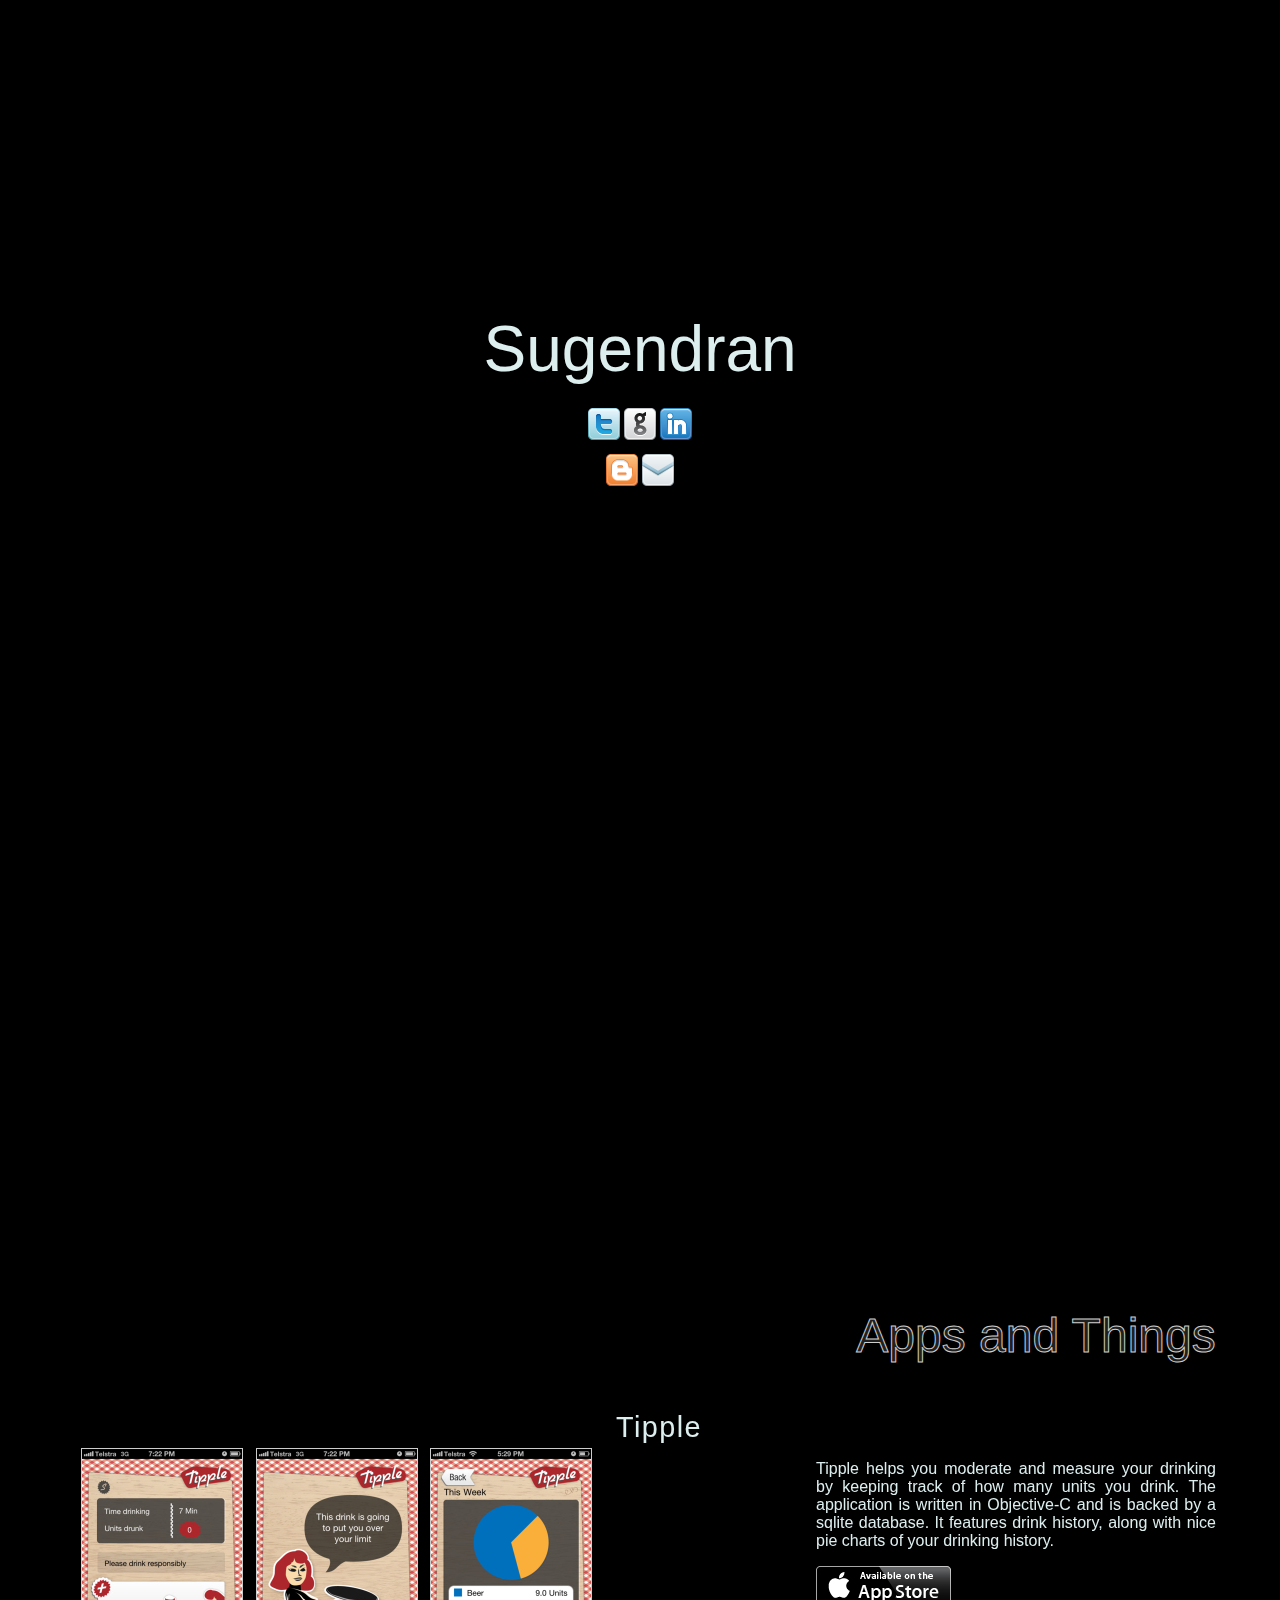
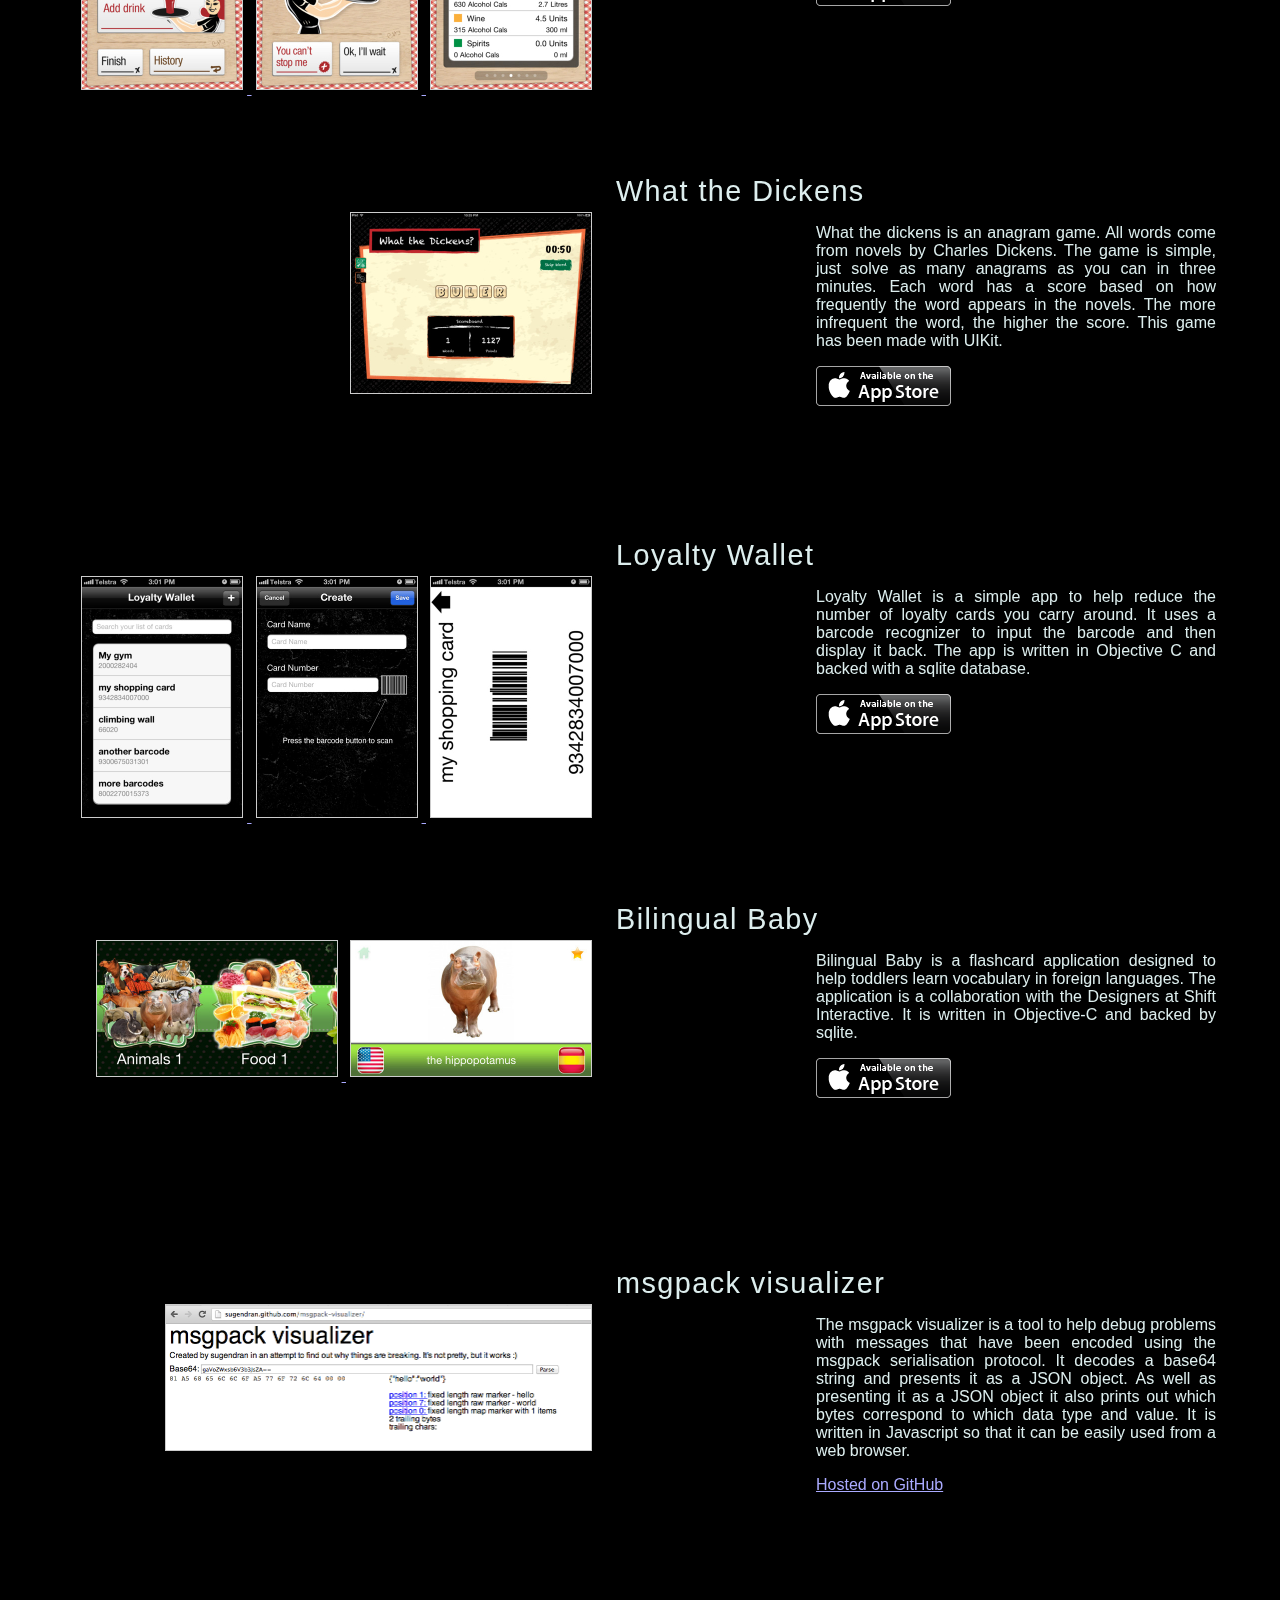
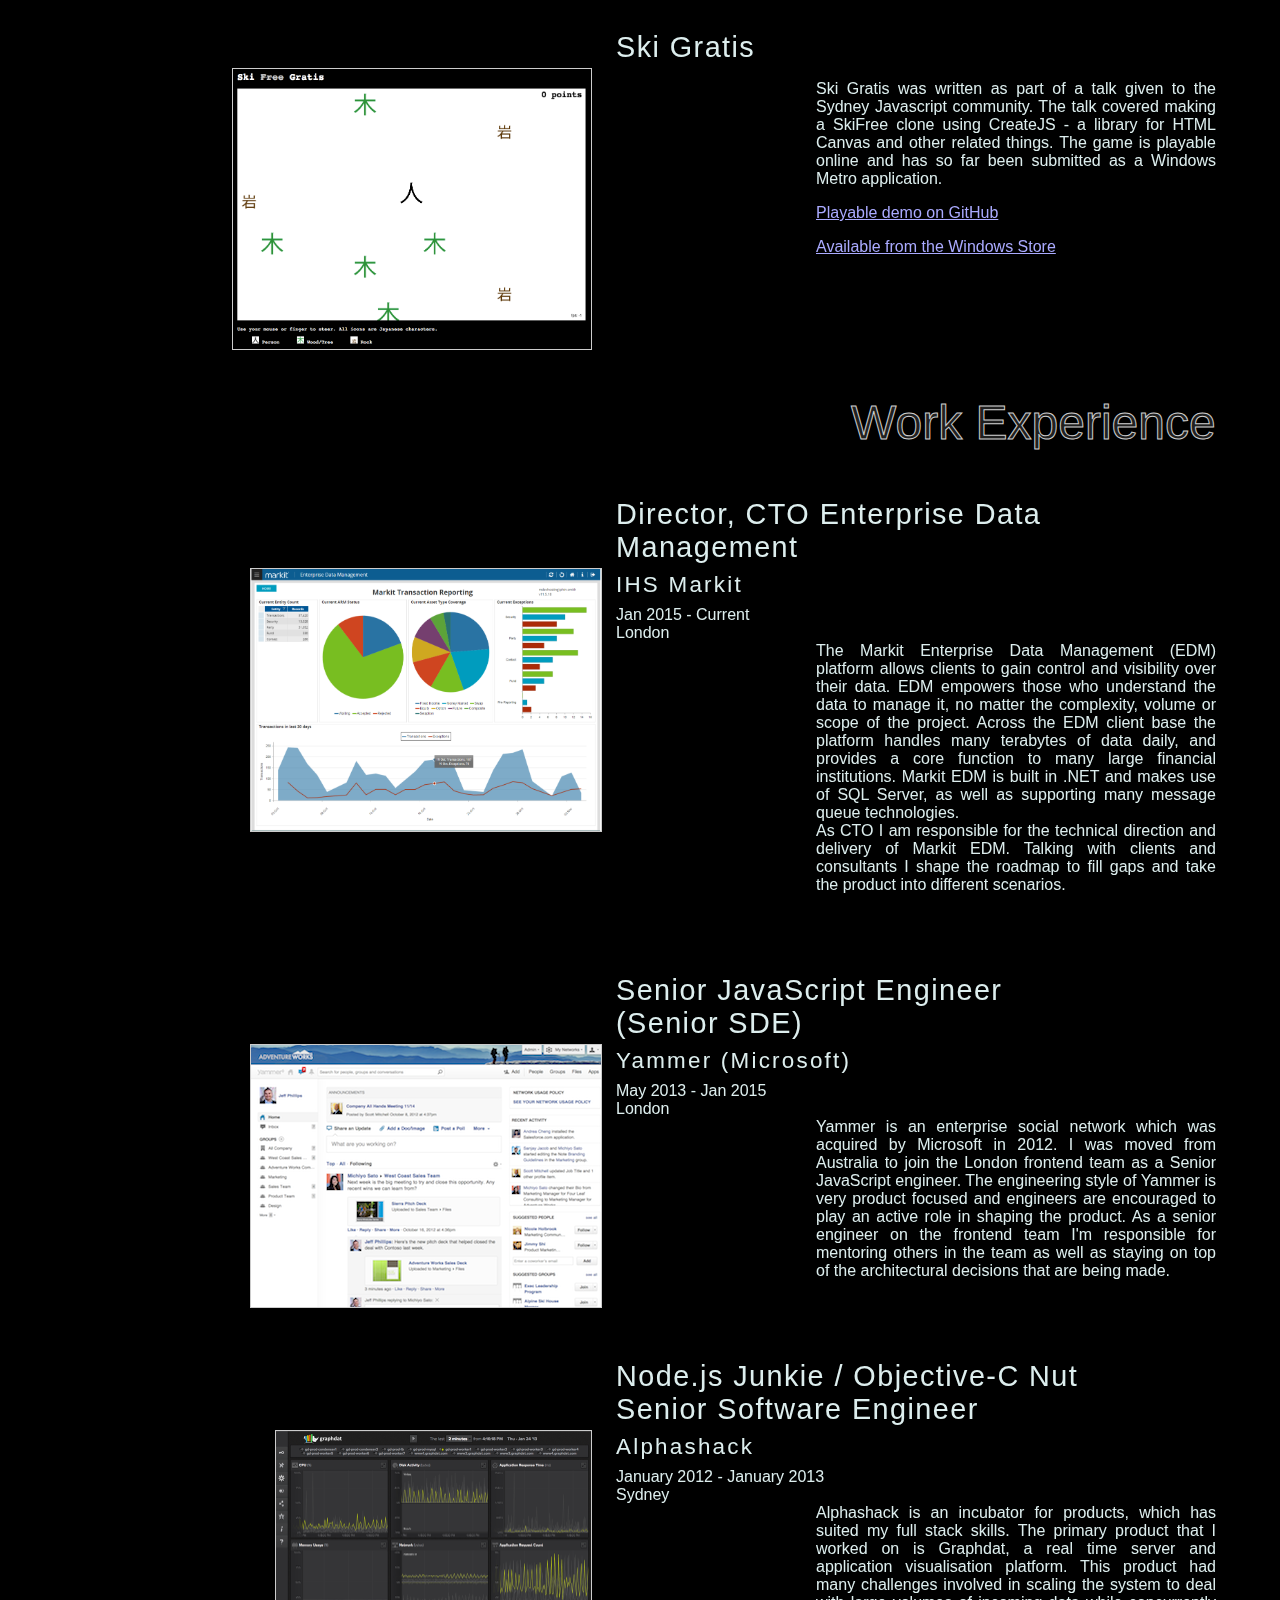
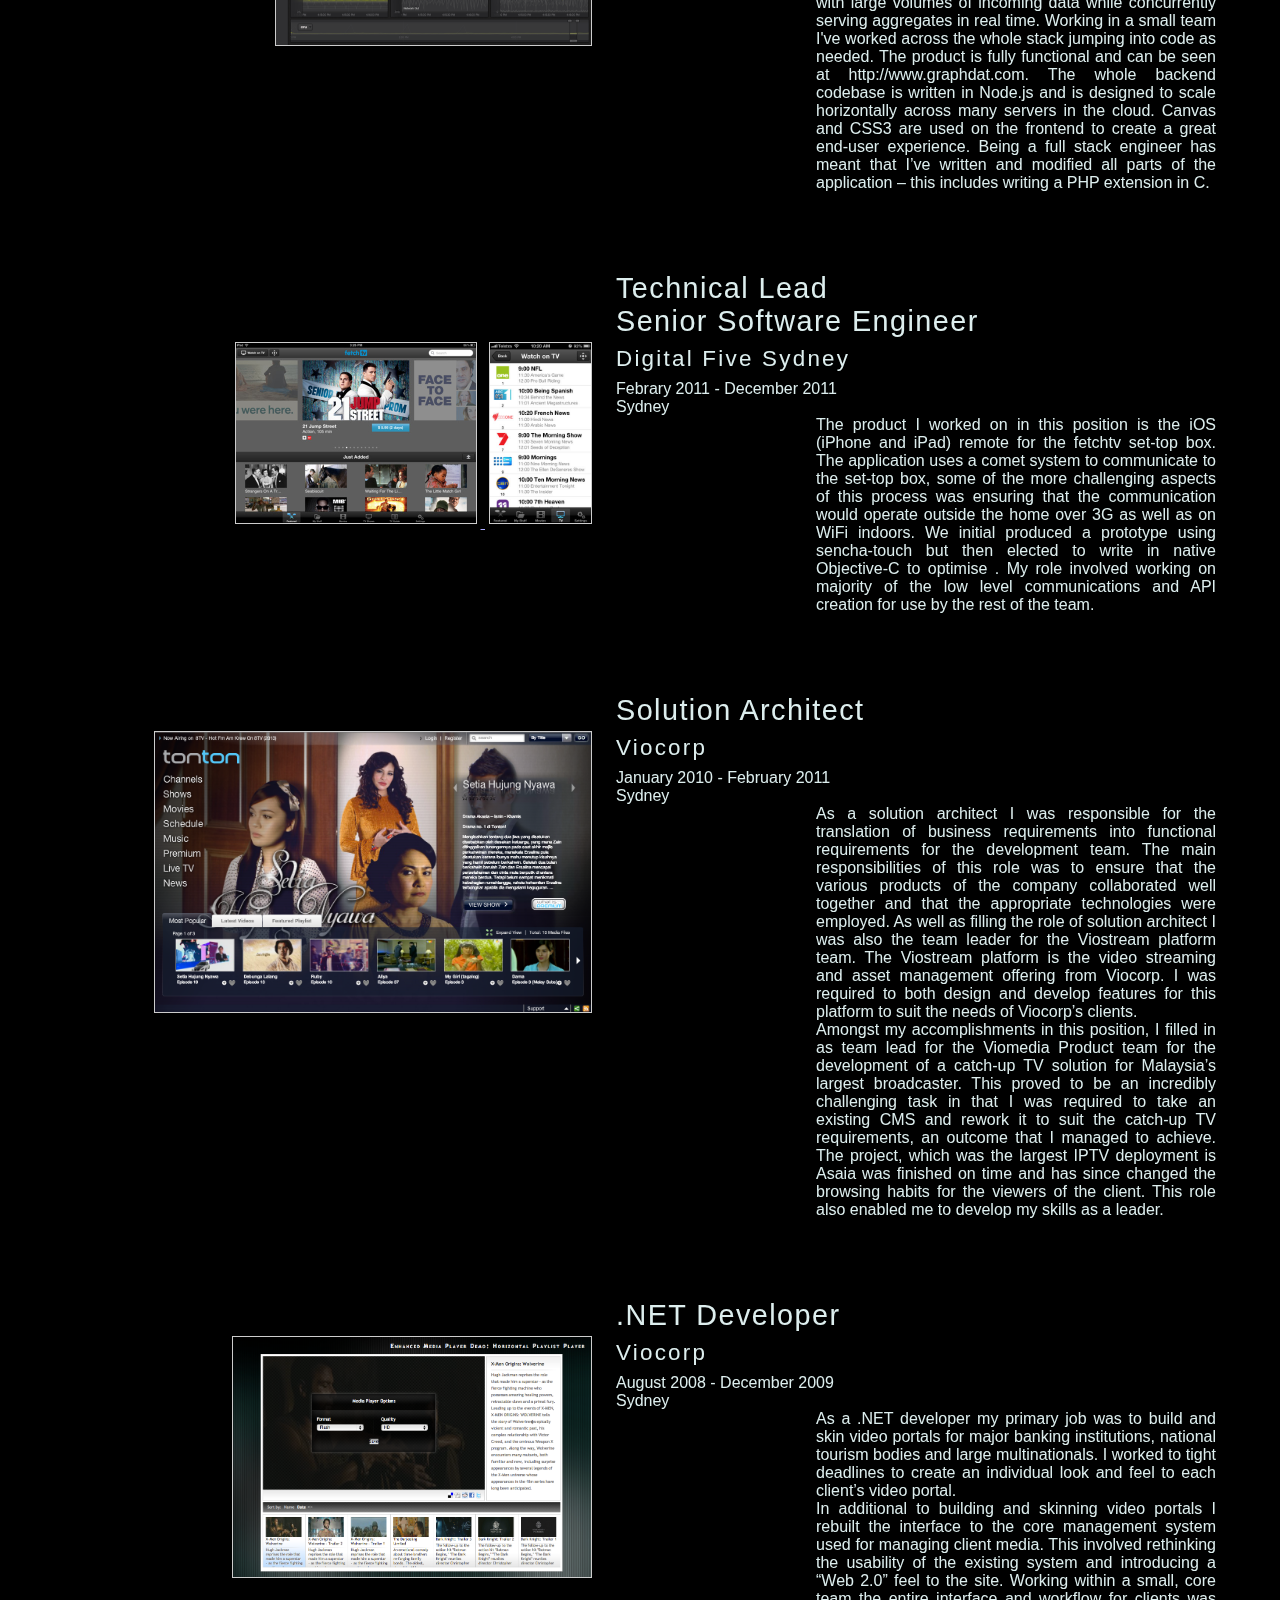
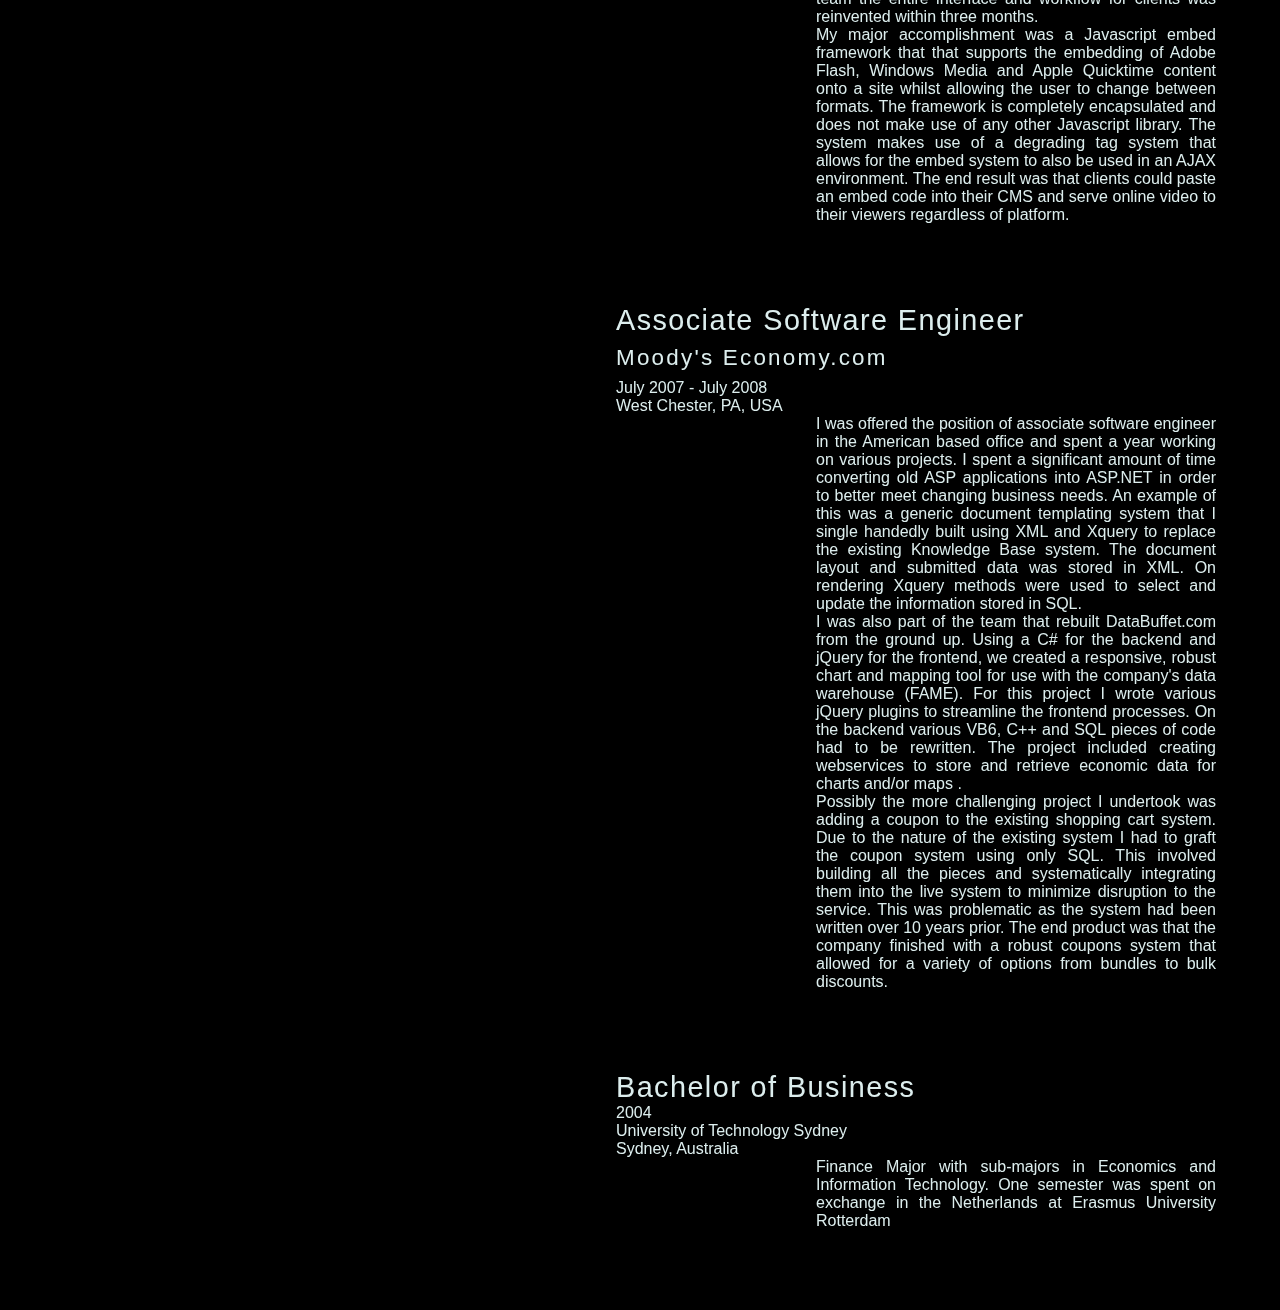
<file: index.html>
﻿<!DOCTYPE html PUBLIC "-//W3C//DTD XHTML 1.0 Transitional//EN" "http://www.w3.org/TR/xhtml1/DTD/xhtml1-transitional.dtd">

<html xmlns="http://www.w3.org/1999/xhtml">
<head>
    <title>All about Sugendran</title>
    <link rel="stylesheet" type="text/css" href="styles/screen.css" />
    <script src="//ajax.googleapis.com/ajax/libs/jquery/1.9.0/jquery.min.js"></script>
    <link rel="stylesheet" href="scripts/fancybox/jquery.fancybox.css?v=2.1.4" type="text/css" />
    <script type="text/javascript" src="scripts/fancybox/jquery.fancybox.pack.js?v=2.1.4"></script>

    <script src="scripts/main.js"></script>
</head>
<body>
    <h1 class="title" id="title">Sugendran</h1>
    <div class="panel main">
        <div class="menu">
            <a href="http://twitter.com/sugendran" title="Follow Sugendran on Twitter" class="twitter">
                <span>Follow Sugendran on Twitter</span>
            </a>
            <a href="https://github.com/sugendran/" title="Sugendran on GitHub" class="github">
                <span>Sugendran on GitHub</span>
            </a>
            <a href="http://au.linkedin.com/in/sugendran" title="Sugendran on LinkedIn" class="linkedin">
                <span>Sugendran on LinkedIn</span>
            </a>
            <a href="http://www.abandonedexpression.com" title="Read Sugendran's Blog" class="blog">
                <span>Read Sugendran's Blog</span>
            </a>
            <a href="mailto://sugendran@sugendran.net" title="Email Sugendran" class="email">
                <span>Email Sugendran</span>
            </a>
        </div>
    </div>
    <h2 class="panel-header">Apps and Things</h2>
    <div class="panel apps">
        <div class="app">
            <dl>
                <dt class="title">Title</dt>
                <dd class="title">Tipple</dd>
                <dt class="screenshots">Screenshots<dt>
                <dd class="screenshots" style="width:540px">
                    <a href="images/tipple-1.jpeg" rel="tipple" target="_blank">
                        <img src="images/tipple-1.jpeg" alt="Add drink screen"  width="160" height="240" />
                    </a>
                    <a href="images/tipple-2.jpeg" rel="tipple" target="_blank">
                        <img src="images/tipple-2.jpeg" alt="Overlimit screen"  width="160" height="240" />
                    </a>
                    <a href="images/tipple-3.jpeg" rel="tipple" target="_blank">
                        <img src="images/tipple-3.jpeg" alt="History screen"  width="160" height="240" />
                    </a>
                </dd>
                <dt class="description">Description</dt>
                <dd class="description">Tipple helps you moderate and measure your drinking by keeping track of how many units you drink. The application is written in Objective-C and is backed by a sqlite database. It features drink history, along with nice pie charts of your drinking history.</dd>
                <dt class="link">Links></dt>
                <dd class="link"><a href="https://itunes.apple.com/au/app/tipple-alcohol-tracker/id479124591?mt=8"><img src="images/available_on_app_store.png" alt="Available on the App Store" /></a></dd>
            </dl>
        </div>
        <div class="app">
            <dl>
                <dt class="title">Title</dt>
                <dd class="title">What the Dickens</dd>
                <dt class="screenshots">Screenshots<dt>
                <dd class="screenshots" style="width:250px">
                    <a href="images/what-the-dickens-1.jpeg" target="_blank">
                        <img src="images/what-the-dickens-1.jpeg" alt="Sample game screen"  width="240" height="180" />
                    </a>
                </dd>
                <dt class="description">Description</dt>
                <dd class="description">What the dickens is an anagram game. All words come from novels by Charles Dickens. The game is simple, just solve as many anagrams as you can in three minutes. Each word has a score based on how frequently the word appears in the novels. The more infrequent the word, the higher the score. This game has been made with UIKit.</dd>
                <dt class="link">Links></dt>
                <dd class="link"><a href="https://itunes.apple.com/au/app/what-the-dickens/id553175705?mt=8"><img src="images/available_on_app_store.png" alt="Available on the App Store" /></a></dd>
            </dl>
        </div>
        <div class="app">
            <dl>
                <dt class="title">Title</dt>
                <dd class="title">Loyalty Wallet</dd>
                <dt class="screenshots">Screenshots<dt>
                <dd class="screenshots" style="width:520px">
                    <a href="images/loyalty-wallet-1.jpeg" rel="loyalty" target="_blank">
                        <img src="images/loyalty-wallet-1.jpeg" alt="List of cards screen"  width="160" height="240" />
                    </a>
                    <a href="images/loyalty-wallet-2.jpeg" rel="loyalty" target="_blank">
                        <img src="images/loyalty-wallet-2.jpeg" alt="Enter new card screen"  width="160" height="240" />
                    </a>
                    <a href="images/loyalty-wallet-3.jpeg" rel="loyalty" target="_blank">
                        <img src="images/loyalty-wallet-3.jpeg" alt="Display barcode screen"  width="160" height="240" />
                    </a>
                </dd>
                <dt class="description">Description</dt>
                <dd class="description">Loyalty Wallet is a simple app to help reduce the number of loyalty cards you carry around. It uses a barcode recognizer to input the barcode and then display it back. The app is written in Objective C and backed with a sqlite database.</dd>
                <dt class="link">Links></dt>
                <dd class="link"><a href="https://itunes.apple.com/ua/app/loyalty-wallet/id477635156?mt=8"><img src="images/available_on_app_store.png" alt="Available on the App Store" /></a></dd>
            </dl>
        </div>
        <div class="app">
            <dl>
                <dt class="title">Title</dt>
                <dd class="title">Bilingual Baby</dd>
                <dt class="screenshots">Screenshots<dt>
                <dd class="screenshots" style="width:550px">
                    <a href="images/bb-2.jpeg" rel="bb" target="_blank">
                        <img src="images/bb-2.jpeg" alt="Sample game screen"  width="240" height="135" />
                    </a>
                    <a href="images/bb-1.jpeg" rel="bb" target="_blank">
                        <img src="images/bb-1.jpeg" alt="Sample game screen"  width="240" height="135" />
                    </a>
                </dd>
                <dt class="description">Description</dt>
                <dd class="description">Bilingual Baby is a flashcard application designed to help toddlers learn vocabulary in foreign languages. The application is a collaboration with the Designers at Shift Interactive. It is written in Objective-C and backed by sqlite.</dd>
                <dt class="link">Links></dt>
                <dd class="link"><a href="https://itunes.apple.com/us/app/bilingual-baby-flash-cards/id507280005?mt=8"><img src="images/available_on_app_store.png" alt="Available on the App Store" /></a></dd>
            </dl>
        </div>
        <div class="app">
            <dl>
                <dt class="title">Title</dt>
                <dd class="title">msgpack visualizer</dd>
                <dt class="screenshots">Screenshots<dt>
                <dd class="screenshots" style="width:550px">
                    <a href="images/msgpackvis.png" rel="msgpack" target="_blank">
                        <img src="images/msgpackvis.png" alt="MSGPack Visualizer"  width="425" height="145" />
                    </a>
                </dd>
                <dt class="description">Description</dt>
                <dd class="description">The msgpack visualizer is a tool to help debug problems with messages that have been encoded using the msgpack serialisation protocol. It decodes a base64 string and presents it as a JSON object. As well as presenting it as a JSON object it also prints out which bytes correspond to which data type and value. It is written in Javascript so that it can be easily used from a web browser.</dd>
                <dt class="link">Links></dt>
                <dd class="link"><a href="http://sugendran.github.com/msgpack-visualizer/">Hosted on GitHub</a></dd>
            </dl>
        </div>
        <div class="app">
            <dl>
                <dt class="title">Title</dt>
                <dd class="title">Ski Gratis</dd>
                <dt class="screenshots">Screenshots<dt>
                <dd class="screenshots" style="width:550px">
                    <a href="images/skigratis.png" rel="skigratis" target="_blank">
                        <img src="images/skigratis.png" alt="Game Screen"  width="358" height="280" />
                    </a>
                </dd>
                <dt class="description">Description</dt>
                <dd class="description">Ski Gratis was written as part of a talk given to the Sydney Javascript community. The talk covered making a SkiFree clone using CreateJS - a library for HTML Canvas and other related things. The game is playable online and has so far been submitted as a Windows Metro application.</dd>
                <dt class="link">Links></dt>
                <dd class="link"><a href="http://sugendran.github.com/ski-gratis/">Playable demo on GitHub</a></dd>
                <dd class="link"><a href="http://apps.microsoft.com/windows/en-us/app/ski-gratis/7e2295ff-480b-4b37-a6b4-200f5a26fd9e">Available from the Windows Store</a></dd>
            </dl>
        </div>
    </div>
    <h2 class="panel-header">Work Experience</h2>
    <div class="panel jobs">
        <div class="job">
            <dl>
                <dt class="title">
                    Title
                </dt>
                <dd class="title">
                    Director, CTO Enterprise Data Management
                </dd>
                <dt class="screenshots">Screenshots<dt>
                <dd class="screenshots" style="width:350px">
                    <a href="images/markit.png" target="_blank">
                        <img src="images/markit.png" alt="Markit screenshot"  width="350" height="262" />
                    </a>
                </dd>
                <dt class="company">
                    Company
                </dt>
                <dd class="companyx">
                    IHS Markit
                </dd>
                <dt class="date">
                    Date
                </dt>
                <dd class="date">
                    Jan 2015 - Current
                </dd>
                <dt class="location">
                    Location
                </dt>
                <dd class="location">
                    London
                </dd>
                <dt class="description">
                    Description
                </dt>
                <dd class="description">
                    <p>
                    The Markit Enterprise Data Management (EDM) platform allows clients to gain control and visibility over their data. EDM empowers those who understand the data to manage it, no matter the complexity, volume or scope of the project. Across the EDM client base the platform handles many terabytes of data daily, and provides a core function to many large financial institutions. Markit EDM is built in .NET and makes use of SQL Server, as well as supporting many message queue technologies.
                    </p>
                    <p>
					As CTO I am responsible for the technical direction and delivery of Markit EDM. Talking with clients and consultants I shape the roadmap to fill gaps and take the product into different scenarios.
                    </p>
                </dd>
                <dt class="keywords">
                    Keywords
                </dt>
                <dd class="keywords">
                    <span class="keywords">
                        Chief Technology Officer
                    </span>
                    <span class="keywords">
                        CTO
                    </span>
                    <span class="keywords">
                        Enterprise Data Management
                    </span>
                    <span class="keywords">
                        Technical Management
                    </span>
                    <span class="keywords">
                        Enterprise Software
                    </span>
                    <span class="keywords">
                        TypeScript
                    </span>
                    <span class="keywords">
                        JavaScript
                    </span>
                    <span class="keywords">
                        CSS
                    </span>
                    <span class="keywords">
                        HTML
                    </span>
                    <span class="keywords">
                        .NET
                    </span>
                </dd>
            </dl>
        </div>

        <div class="job">
            <dl>
                <dt class="title">
                    Title
                </dt>
                <dd class="title">
                    Senior JavaScript Engineer
                </dd>
                <dd class="title">
                    (Senior SDE)
                </dd>
                <dt class="screenshots">Screenshots<dt>
                <dd class="screenshots" style="width:350px">
                    <a href="images/yammer.png" target="_blank">
                        <img src="images/yammer.png" alt="Yammer screenshot"  width="350" height="262" />
                    </a>
                </dd>
                <dt class="company">
                    Company
                </dt>
                <dd class="companyx">
                    Yammer (Microsoft)
                </dd>
                <dt class="date">
                    Date
                </dt>
                <dd class="date">
                    May 2013 - Jan 2015
                </dd>
                <dt class="location">
                    Location
                </dt>
                <dd class="location">
                    London
                </dd>
                <dt class="description">
                    Description
                </dt>
                <dd class="description">
                    <p>
                      Yammer is an enterprise social network which was acquired by Microsoft in 2012. I was moved from Australia to join the London frontend team as a Senior JavaScript engineer. The engineering style of Yammer is very product focused and engineers are encouraged to play an active role in shaping the product. As a senior engineer on the frontend team I'm responsible for mentoring others in the team as well as staying on top of the architectural decisions that are being made.
                    </p>
                </dd>
                <dt class="keywords">
                    Keywords
                </dt>
                <dd class="keywords">
                    <span class="keywords">
                        JavaScript
                    </span>
                    <span class="keywords">
                        CSS
                    </span>
                    <span class="keywords">
                        HTML
                    </span>
                    <span class="keywords">
                        nodejs
                    </span>
                </dd>
            </dl>
        </div>

        <div class="job">
            <dl>
                <dt class="title">
                    Title
                </dt>
                <dd class="title">
                    Node.js Junkie / Objective-C Nut
                </dd>
                <dd class="title">
                    Senior Software Engineer
                </dd>
                <dt class="screenshots">Screenshots<dt>
                <dd class="screenshots" style="width:350px">
                    <a href="images/graphdat.png" target="_blank">
                        <img src="images/graphdat.png" alt="Graphdat screenshot"  width="315" height="214" />
                    </a>
                </dd>
                <dt class="company">
                    Company
                </dt>
                <dd class="companyx">
                    Alphashack
                </dd>
                <dt class="date">
                    Date
                </dt>
                <dd class="date">
                    January 2012 - January 2013
                </dd>
                <dt class="location">
                    Location
                </dt>
                <dd class="location">
                    Sydney
                </dd>
                <dt class="description">
                    Description
                </dt>
                <dd class="description">
                    <p>
                        Alphashack is an incubator for products, which has suited my full stack skills. The primary product that I worked on is Graphdat, a real time server and application visualisation platform. This product had many challenges involved in scaling the system to deal with large volumes of incoming data while concurrently serving aggregates in real time. Working in a small team I've worked across the whole stack jumping into code as needed. The product is fully functional and can be seen at http://www.graphdat.com. The whole backend codebase is written in Node.js and is designed to scale horizontally across many servers in the cloud. Canvas and CSS3 are used on the frontend to create a great end-user experience. Being a full stack engineer has meant that I’ve written and modified all parts of the application – this includes writing a PHP extension in C.
                    </p>
                </dd>
                <dt class="keywords">
                    Keywords
                </dt>
                <dd class="keywords">
                    <span class="keywords">
                        nodejs
                    </span>
                    <span class="keywords">
                        Objective-C
                    </span>
                    <span class="keywords">
                        iOS
                    </span>
                    <span class="keywords">
                        Javascript
                    </span>
                    <span class="keywords">
                        PHP
                    </span>
                </dd>
            </dl>
        </div>
        <div class="job">
            <dl>
                <dt class="title">
                    Title
                </dt>
                <dd class="title">
                    Technical Lead
                </dd>
                <dd class="title">
                    Senior Software Engineer
                </dd>
                <dt class="screenshots">Screenshots<dt>
                <dd class="screenshots" style="width:400px">
                    <a href="images/fetchtv-1.jpeg" target="_blank">
                        <img src="images/fetchtv-1.jpeg" alt="Fetchtv screenshot"  width="240" height="180" />
                    </a>
                    <a href="images/fetchtv-2.jpeg" target="_blank">
                        <img src="images/fetchtv-2.jpeg" alt="Fetchtv screenshot"  width="101" height="180" />
                    </a>
                </dd>
                <dt class="company">
                    Company
                </dt>
                <dd class="companyx">
                    Digital Five Sydney
                </dd>
                <dt class="date">
                    Date
                </dt>
                <dd class="date">
                    Febrary 2011 - December 2011
                </dd>
                <dt class="location">
                    Location
                </dt>
                <dd class="location">
                    Sydney
                </dd>
                <dt class="description">
                    Description
                </dt>
                <dd class="description">
                    <p>
                        The product I worked on in this position is the iOS (iPhone and iPad) remote for the fetchtv set-top box. The application uses a comet system to communicate to the set-top box, some of the more challenging aspects of this process was ensuring that the communication would operate outside the home over 3G as well as on WiFi indoors. We initial produced a prototype using sencha-touch but then elected to write in native Objective-C to optimise . My role involved working on majority of the low level communications and API creation for use by the rest of the team.
                    </p>
                </dd>
                <dt class="keywords">
                    Keywords
                </dt>
                <dd class="keywords">
                    <span class="keywords">
                        C#
                    </span>
                    <span class="keywords">
                        Objective-C
                    </span>
                    <span class="keywords">
                        iOS
                    </span>
                    <span class="keywords">
                        sencha-touch
                    </span>
                    <span class="keywords">
                        Javascript
                    </span>
                </dd>
            </dl>
        </div>
        <div class="job">
            <dl>
                <dt class="title">
                    Title
                </dt>
                <dd class="title">
                    Solution Architect
                </dd>
                <dt class="screenshots">Screenshots<dt>
                <dd class="screenshots" style="width:450px">
                    <a href="images/tonton.png" target="_blank">
                        <img src="images/tonton.png" alt="Tonton screenshot"  width="436" height="280" />
                    </a>
                </dd>
                <dt class="company">
                    Company
                </dt>
                <dd class="companyx">
                    Viocorp
                </dd>
                <dt class="date">
                    Date
                </dt>
                <dd class="date">
                    January 2010 - February 2011
                </dd>
                <dt class="location">
                    Location
                </dt>
                <dd class="location">
                    Sydney
                </dd>
                <dt class="description">
                    Description
                </dt>
                <dd class="description">
                    <p>
                        As a solution architect I was responsible for the translation of business requirements into functional requirements for the development team. The main responsibilities of this role was to ensure that the various products of the company collaborated well together and that the appropriate technologies were employed. As well as filling the role of solution architect I was also the team leader for the Viostream platform team. The Viostream platform is the video streaming and asset management offering from Viocorp. I was required to both design and develop features for this platform to suit the needs of Viocorp’s clients.
                    </p>
                    <p>
                        Amongst my accomplishments in this position, I filled in as team lead for the Viomedia Product team for the development of a catch-up TV solution for Malaysia’s largest broadcaster. This proved to be an incredibly challenging task in that I was required to take an existing CMS and rework it to suit the catch-up TV requirements, an outcome that I managed to achieve. The project, which was the largest IPTV deployment is Asaia was finished on time and has since changed the browsing habits for the viewers of the client. This role also enabled me to develop my skills as a leader.
                    </p>
                </dd>
                <dt class="keywords">
                    Keywords
                </dt>
                <dd class="keywords">
                    <span class="keywords">
                        C#
                    </span>
                    <span class="keywords">
                        Javascript
                    </span>
                    <span class="keywords">
                        Akamai
                    </span>
                    <span class="keywords">
                        CSS
                    </span>
                    <span class="keywords">
                        jQuery
                    </span>
                    <span class="keywords">
                        ASP.NET
                    </span>
                    <span class="keywords">
                        IPTV
                    </span>
                    <span class="keywords">
                        Flash Media Server
                    </span>
                    <span class="keywords">
                        Live Video Streaming
                    </span>
                    <span class="keywords">
                        Internet TV
                    </span>
                    <span class="keywords">
                        PHP
                    </span>
                    <span class="keywords">
                        CMS
                    </span>
                </dd>
            </dl>
        </div>
        <div class="job">
            <dl>
                <dt class="title">
                    Title
                </dt>
                <dd class="title">
                    .NET Developer
                </dd>
                <dt class="screenshots">Screenshots<dt>
                <dd class="screenshots" style="width:370px">
                    <a href="images/viostream-media-player.png" target="_blank">
                        <img src="images/viostream-media-player.png" alt="Viostream Enhanced Media Player screenshot"  width="358" height="240" />
                    </a>
                </dd>
                <dt class="company">
                    Company
                </dt>
                <dd class="companyx">
                    Viocorp
                </dd>
                <dt class="date">
                    Date
                </dt>
                <dd class="date">
                    August 2008 - December 2009
                </dd>
                <dt class="location">
                    Location
                </dt>
                <dd class="location">
                    Sydney
                </dd>
                <dt class="description">
                    Description
                </dt>
                <dd class="description">
                    <p>
                        As a .NET developer my primary job was to build and skin video portals for major banking institutions, national tourism bodies and large multinationals. I worked to tight deadlines to create an individual look and feel to each client’s video portal.
                    </p>
                    <p>
                        In additional to building and skinning video portals I rebuilt the interface to the core management system used for managing client media. This involved rethinking the usability of the existing system and introducing a “Web 2.0” feel to the site. Working within a small, core team the entire interface and workflow for clients was reinvented within three months.
                    </p>
                    <p>
                        My major accomplishment was a Javascript embed framework that that supports the embedding of Adobe Flash, Windows Media and Apple Quicktime content onto a site whilst allowing the user to change between formats. The framework is completely encapsulated and does not make use of any other Javascript library. The system makes use of a degrading tag system that allows for the embed system to also be used in an AJAX environment. The end result was that clients could paste an embed code into their CMS and serve online video to their viewers regardless of platform.
                    </p>
                </dd>
                <dt class="keywords">
                    Keywords
                </dt>
                <dd class="keywords">
                    <span class="keywords">
                        C#
                    </span>
                    <span class="keywords">
                        ASP.NET
                    </span>
                    <span class="keywords">
                        jQuery
                    </span>
                    <span class="keywords">
                        Javascript
                    </span>
                    <span class="keywords">
                        CSS
                    </span>
                </dd>
            </dl>
        </div>
        <div class="job">
            <dl>
                <dt class="title">
                    Title
                </dt>
                <dd class="title">
                    Associate Software Engineer
                </dd>
                <dt class="company">
                    Company
                </dt>
                <dd class="companyx">
                    Moody's Economy.com
                </dd>
                <dt class="date">
                    Date
                </dt>
                <dd class="date">
                    July 2007 - July 2008
                </dd>
                <dt class="location">
                    Location
                </dt>
                <dd class="location">
                    West Chester, PA, USA
                </dd>
                <dt class="description">
                    Description
                </dt>
                <dd class="description">
                    <p>
                        I was offered the position of associate software engineer in the American based office and spent a year working on various projects. I spent a significant amount of time converting old ASP applications into ASP.NET in order to better meet changing business needs. An example of this was a generic document templating system that I single handedly built using XML and Xquery to replace the existing Knowledge Base system. The document layout and submitted data was stored in XML. On rendering Xquery methods were used to select and update the information stored in SQL.
                    </p>
                    <p>
                        I was also part of the team that rebuilt DataBuffet.com from the ground up. Using a C# for the backend and jQuery for the frontend, we created a responsive, robust chart and mapping tool for use with the company's data warehouse (FAME). For this project I wrote various jQuery plugins to streamline the frontend processes. On the backend various VB6, C++ and SQL pieces of code had to be rewritten. The project included creating webservices to store and retrieve economic data for charts and/or maps .
                    </p>
                    <p>
                        Possibly the more challenging project I undertook was adding a coupon to the existing shopping cart system. Due to the nature of the existing system I had to graft the coupon system using only SQL. This involved building all the pieces and systematically integrating them into the live system to minimize disruption to the service. This was problematic as the system had been written over 10 years prior. The end product was that the company finished with a robust coupons system that allowed for a variety of options from bundles to bulk discounts.
                    </p>
                </dd>
                <dt class="keywords">
                    Keywords
                </dt>
                <dd class="keywords">
                    <span class="keywords">
                        C#
                    </span>
                    <span class="keywords">
                        ASP.NET
                    </span>
                    <span class="keywords">
                        jQuery
                    </span>
                    <span class="keywords">
                        VBA
                    </span>
                    <span class="keywords">
                        SQL Server
                    </span>
                    <span class="keywords">
                        FAME Database
                    </span>
                    <span class="keywords">
                        Javascript
                    </span>
                    <span class="keywords">
                        XQuery
                    </span>
                    <span class="keywords">
                        XML
                    </span>
                    <span class="keywords">
                        XSLT
                    </span>
                </dd>
            </dl>
        </div>
    </div>
    <div class="panel educations">
        <div class="education">
            <dl>
                <dt class="title">
                    Title
                </dt>
                <dd class="title">
                    Bachelor of Business
                </dd>
                <dt class="date">
                    Date
                </dt>
                <dd class="date">
                    2004
                </dd>
                <dt class="company">
                    University
                </dt>
                <dd class="company">
                    University of Technology Sydney
                </dd>
                <dt class="location">
                    Location
                </dt>
                <dd class="location">
                    Sydney, Australia
                </dd>
                <dt class="description">
                    Description
                </dt>
                <dd class="description">
                    <p>
                        Finance Major with sub-majors in Economics and Information Technology.
                        One semester was spent on exchange in the Netherlands at Erasmus University
                        Rotterdam
                    </p>
                </dd>
            </dl>
        </div>
    </div>
<script>
  (function(i,s,o,g,r,a,m){i['GoogleAnalyticsObject']=r;i[r]=i[r]||function(){
  (i[r].q=i[r].q||[]).push(arguments)},i[r].l=1*new Date();a=s.createElement(o),
  m=s.getElementsByTagName(o)[0];a.async=1;a.src=g;m.parentNode.insertBefore(a,m)
  })(window,document,'script','//www.google-analytics.com/analytics.js','ga');

  ga('create', 'UA-943980-5', 'auto');
  ga('send', 'pageview');

</script>
</body>
</html>
</file>
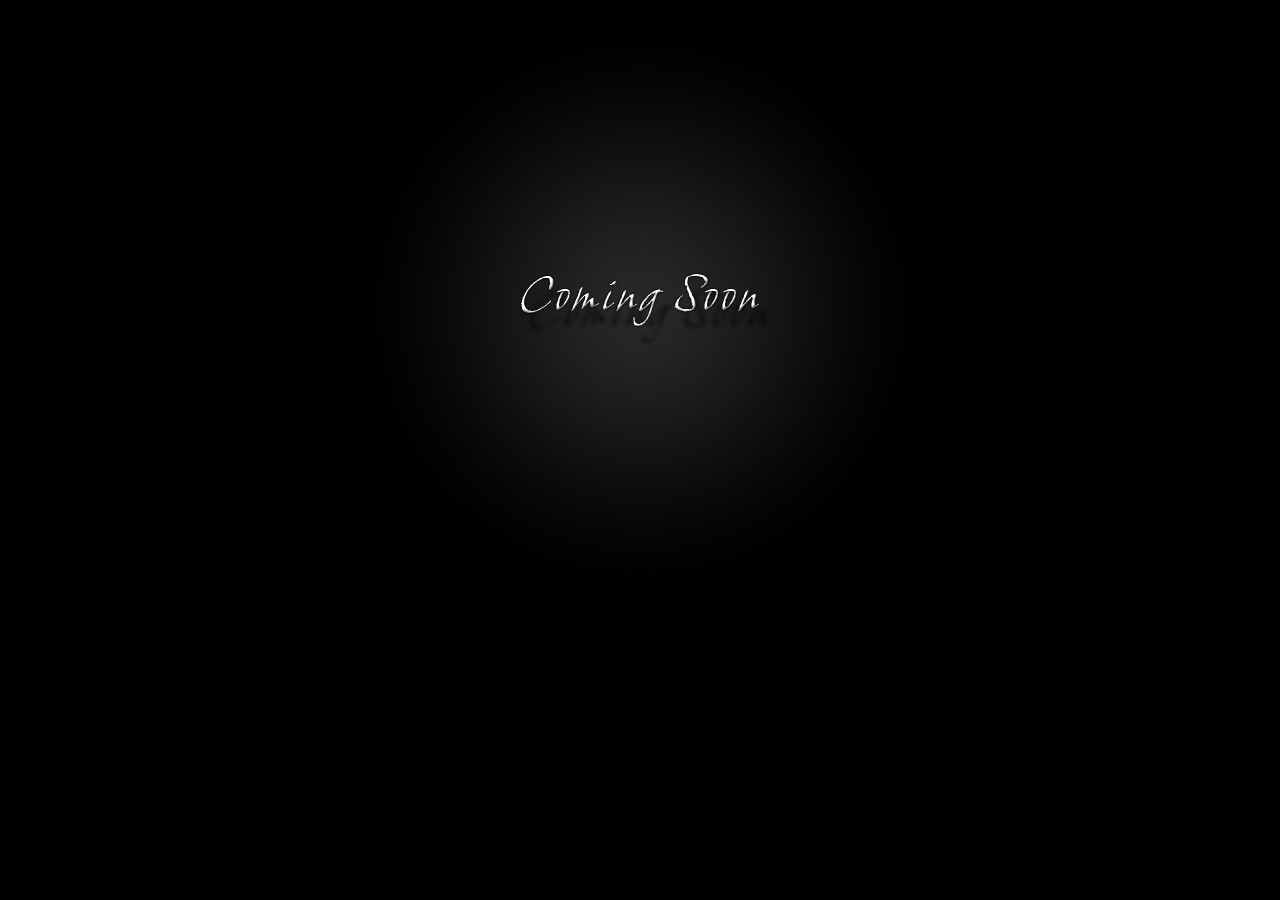
<file: comingsoon/index.html>
﻿<!DOCTYPE html PUBLIC "-//W3C//DTD XHTML 1.0 Transitional//EN" "http://www.w3.org/TR/xhtml1/DTD/xhtml1-transitional.dtd">

<html xmlns="http://www.w3.org/1999/xhtml">
<head>
    <title>A new website by Sugendran is coming soon</title>
    <meta name="robots" content="noindex">
    <style type="text/css">
        html,body
        {
            background: #000;
            text-align: center;
        }
    </style>
</head>
<body>
    <img src="coming-soon.png" alt="Website Coming Soon" />
</body>
</html>
</file>
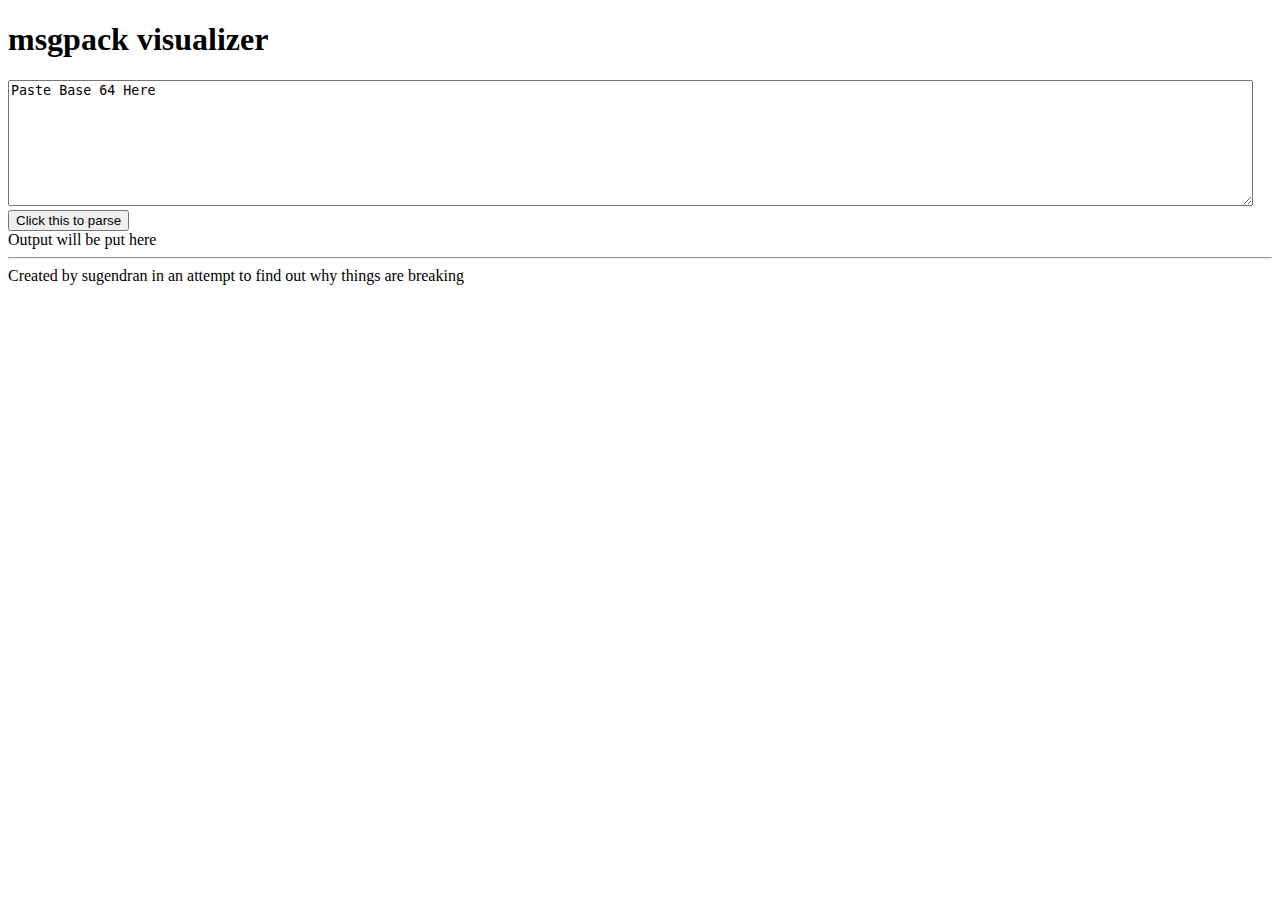
<file: msgpack-debugger/index.html>
<!DOCTYPE html>
<html lang="en">
	
	<head>
		<meta charset="utf-8" />
		<title>
			msgpack visualizer
		</title>
		<style>
		</style>
		<!-- Using the awesome base64 -> ArrayBuffer lib by Daniel Guerrero -->
		<script type="text/javascript">
/*
https://raw.github.com/danguer/blog-examples/master/js/base64-binary.js
Copyright (c) 2011, Daniel Guerrero
All rights reserved.

Redistribution and use in source and binary forms, with or without
modification, are permitted provided that the following conditions are met:
    * Redistributions of source code must retain the above copyright
      notice, this list of conditions and the following disclaimer.
    * Redistributions in binary form must reproduce the above copyright
      notice, this list of conditions and the following disclaimer in the
      documentation and/or other materials provided with the distribution.
    * Neither the name of the Daniel Guerrero nor the
      names of its contributors may be used to endorse or promote products
      derived from this software without specific prior written permission.

THIS SOFTWARE IS PROVIDED BY THE COPYRIGHT HOLDERS AND CONTRIBUTORS "AS IS" AND
ANY EXPRESS OR IMPLIED WARRANTIES, INCLUDING, BUT NOT LIMITED TO, THE IMPLIED
WARRANTIES OF MERCHANTABILITY AND FITNESS FOR A PARTICULAR PURPOSE ARE
DISCLAIMED. IN NO EVENT SHALL DANIEL GUERRERO BE LIABLE FOR ANY
DIRECT, INDIRECT, INCIDENTAL, SPECIAL, EXEMPLARY, OR CONSEQUENTIAL DAMAGES
(INCLUDING, BUT NOT LIMITED TO, PROCUREMENT OF SUBSTITUTE GOODS OR SERVICES;
LOSS OF USE, DATA, OR PROFITS; OR BUSINESS INTERRUPTION) HOWEVER CAUSED AND
ON ANY THEORY OF LIABILITY, WHETHER IN CONTRACT, STRICT LIABILITY, OR TORT
(INCLUDING NEGLIGENCE OR OTHERWISE) ARISING IN ANY WAY OUT OF THE USE OF THIS
SOFTWARE, EVEN IF ADVISED OF THE POSSIBILITY OF SUCH DAMAGE.
 */

/**
 * Uses the new array typed in javascript to binary base64 encode/decode
 * at the moment just decodes a binary base64 encoded
 * into either an ArrayBuffer (decodeArrayBuffer)
 * or into an Uint8Array (decode)
 * 
 * References:
 * https://developer.mozilla.org/en/JavaScript_typed_arrays/ArrayBuffer
 * https://developer.mozilla.org/en/JavaScript_typed_arrays/Uint8Array
 */

var Base64Binary = {
	_keyStr : "ABCDEFGHIJKLMNOPQRSTUVWXYZabcdefghijklmnopqrstuvwxyz0123456789+/=",
	
	/* will return a  Uint8Array type */
	decodeArrayBuffer: function(input) {
		var bytes = Math.ceil( (3*input.length) / 4.0);
		var ab = new ArrayBuffer(bytes);
		this.decode(input, ab);
		
		return ab;
	},
	
	decode: function(input, arrayBuffer) {
		//get last chars to see if are valid
		var lkey1 = this._keyStr.indexOf(input.charAt(input.length-1));		 
		var lkey2 = this._keyStr.indexOf(input.charAt(input.length-1));		 
	
		var bytes = Math.ceil( (3*input.length) / 4.0);
		if (lkey1 == 64) bytes--; //padding chars, so skip
		if (lkey2 == 64) bytes--; //padding chars, so skip
		
		var uarray;
		var chr1, chr2, chr3;
		var enc1, enc2, enc3, enc4;
		var i = 0;
		var j = 0;
		
		if (arrayBuffer)
			uarray = new Uint8Array(arrayBuffer);
		else
			uarray = new Uint8Array(bytes);
		
		input = input.replace(/[^A-Za-z0-9\+\/\=]/g, "");
		
		for (i=0; i<bytes; i+=3) {	
			//get the 3 octects in 4 ascii chars
			enc1 = this._keyStr.indexOf(input.charAt(j++));
			enc2 = this._keyStr.indexOf(input.charAt(j++));
			enc3 = this._keyStr.indexOf(input.charAt(j++));
			enc4 = this._keyStr.indexOf(input.charAt(j++));
	
			chr1 = (enc1 << 2) | (enc2 >> 4);
			chr2 = ((enc2 & 15) << 4) | (enc3 >> 2);
			chr3 = ((enc3 & 3) << 6) | enc4;
	
			uarray[i] = chr1;			
			if (enc3 != 64) uarray[i+1] = chr2;
			if (enc4 != 64) uarray[i+2] = chr3;
		}
	
		return uarray;	
	}
}
		</script>
		<script type="text/javascript">


		// Logger
		var output;
		function log(str, linebreak) {
			var p = document.createElement("div");
			p.innerText = str;
			output.appendChild(p);
			if(linebreak) {
				output.appendChild(document.createElement("hr"));
			}
		}

		function clear() {
			output.innerHTML = "";
		}

		// http://jsfromhell.com/geral/utf-8
		function bufToString(buf) {
			var uint8Buff = new Uint8Array(buf);
			var byteCount = uint8Buff.byteLength;
			var output = "";
			var a, b;
			for(var i = 0;i < byteCount; i++) {
				a = uint8Buff[i];
				if(a & 0x80) {
					b = uint8Buff[i + 1];
					if( ((a & 0xfc) == 0xc0) && ((b & 0xc0) == 0x80) ) {
						output += String.fromCharCode(((a & 0x03) << 6) + (b & 0x3f));
					} else {
						output += String.fromCharCode(128);
						i++;
					}
				} else {
					output += String.fromCharCode(a);
				}
			}
        	return output;
		}

		// javascript msgpack parsing taken from
		// https://github.com/creationix/msgpack-js/blob/master/msgpack.js
		// and then heavily tweaked to my needs
		function decode(dataView) {
			var offset = 0;

			function map(length) {
				var value = {};
				for (var i = 0; i < length; i++) {
					var key = parse();
					value[key] = parse();
				}
				return value;
			}

			function raw(length) {
				var value = bufToString(dataView.buffer.slice(offset, offset + length));
				offset += length;
				return value;
			}

			function array(length) {
				var value = new Array(length);
				for (var i = 0; i < length; i++) {
					value[i] = parse();
				}
				return value;
			}

			function parse() {
				var type = dataView.getUint8(offset);
				var value, length;
				switch (type) {
					// nil
					case 0xc0:
						log("position: " + offset + " is NULL");
						offset++;
						return null;
					// false
					case 0xc2:
						log("position: " + offset + " is false");
						offset++;
						return false;
					// true
					case 0xc3:
						log("position: " + offset + " is true");
						offset++;
						return true;
					// float      
					case 0xca:
						value = dataView.getFloat32(offset + 1);
						log("position: " + offset + " is a float marker - value is " + value);
						offset += 5;
						return value;
					// double
					case 0xcb:
						value = dataView.getFloat64(offset + 1);
						log("position: " + offset + " is a double marker - value is " + value);
						offset += 9;
						return value;
					// uint8
					case 0xcc:
						value = dataView.getUint8(offset + 1);
						log("position: " + offset + " is a uint8 marker - value is " + value);
						offset += 2;
						return value;
					// uint 16
					case 0xcd:
						value = dataView.getUint16(offset + 1);
						log("position: " + offset + " is a uint16 marker - value is " + value);
						offset += 3;
						return value;
					// uint 32
					case 0xce:
						value = dataView.getUint32(offset + 1);
						log("position: " + offset + " is a uint32 marker - value is " + value);
						offset += 5;
						return value;
					// uint64
					case 0xcf:
						// value = buffer.readUInt64BE(offset + 1);
						log("position: " + offset + " is a uint64 marker - cannot parse uint64 to javascript, setting to Infinity");
						offset += 9;
						return Infinity;
					// int 8
					case 0xd0:
						value = dataView.getInt8(offset + 1);
						log("position: " + offset + " is an int8 marker - value is " + value);
						offset += 2;
						return value;
					// int 16
					case 0xd1:
						value = dataView.getInt16(offset + 1);
						log("position: " + offset + " is an int16 marker - value is " + value);
						offset += 3;
						return value;
					// int 32
					case 0xd2:
						value = dataView.getInt32(offset + 1);
						log("position: " + offset + " is an int16 marker - value is " + value);
						offset += 5;
						return value;
					// int 64
					case 0xd3:
						log("position: " + offset + " is an int64 marker - cannot parse uint64 to javascript, setting to Infinity");
						offset += 9;
						return Infinity;
					// map 16
					case 0xde:
						length = dataView.getUint16(offset + 1);
						log("position: " + offset + " is a map16 marker with length " + length);
						offset += 3;
						return map(length);
					// map 32
					case 0xdf:
						length = dataView.getUint32(offset + 1);
						log("position: " + offset + " is a map32 marker with length " + length);
						offset += 5;
						return map(length);
					// array 16
					case 0xdc:
						length = dataView.getUint16(offset + 1);
						log("position: " + offset + " is an array16 marker with length " + length);
						offset += 3;
						return array(length);
					// array 32
					case 0xdd:
						length = dataView.getUint32(offset + 1);
						log("position: " + offset + " is an array32 marker with length " + length);
						offset += 5;
						return array(length);
					// raw 16
					case 0xda:
						length = dataView.getUint16(offset + 1);
						log("position: " + offset + " is a raw16 marker with length " + length);
						offset += 3;
						return raw(length);
					// raw 32
					case 0xdb:
						length = dataView.getUint32(offset + 1);
						log("position: " + offset + " is a raw32 marker with length " + length);
						offset += 5;
						return raw(length);
				}
				// FixRaw
				if ((type & 0xe0) === 0xa0) {
					length = type & 0x1f;
					log("position: " + offset + " is a raw marker with length " + length);
					offset++;
					return raw(length);
				}
				// FixMap
				if ((type & 0xf0) === 0x80) {
					length = type & 0x0f;
					log("position: " + offset + " is a map marker with length " + length);
					offset++;
					return map(length);
				}
				// FixArray
				if ((type & 0xf0) === 0x90) {
					length = type & 0x0f;
					log("position: " + offset + " is an array marker with length " + length);
					offset++;
					return array(length);
				}
				// Positive FixNum
				if ((type & 0x80) === 0x00) {
					log("position: " + offset + " is a postive fix length number with value " + type);
					offset++;
					return type;
				}
				// Negative Fixnum
				if ((type & 0xe0) === 0xe0) {
					value = dataView.getInt8(offset);
					log("position: " + offset + " is a negative fix length number with value " + value);
					offset++;
					return value;
				}
				throw new Error("Unknown type 0x" + type.toString(16));
			}
			var value = parse();
			if (offset !== dataView.byteLength) {
				var overflow = dataView.byteLength - offset;
				log(overflow + " trailing bytes");
				var remainBytes = dataView.buffer.slice(offset, overflow);
				log("trailing chars: " + raw(overflow), true);

				if(remainBytes.byteLength) {
					setTimeout(function(){
						try{
							log("attempting to parse trailing chars");
							log(decode(new DataView(remainBytes)));
						} catch(e) {
							log("Error parsing input: " + e.message);
							e.stack && log(e.stack);
						}
					}, 0)
				}
			}
			return value;
		}

		function parseBase64() {
			if (!output) {
				output = document.getElementById("output")
			}
			clear();
			var input = document.getElementById("data").value;
			var buff = null;
			try {
				buff = Base64Binary.decodeArrayBuffer(input);
				var dataView = new DataView(buff);
				log(JSON.stringify(decode(dataView)), true);
			} catch (e) { 
				log("Error parsing input: " + e.message);
				e.stack && log(e.stack);
			}
		}
		</script>
	</head>
	
	<body id="home">
		<div id="header">
			<h1>
				msgpack visualizer
			</h1>
		</div>
		<div id="content">
			<div>
				<textarea id="data" style="width:98%" rows="8">Paste Base 64 Here</textarea>
				<button onclick="parseBase64()">
					Click this to parse
				</button>
			</div>
			<div id="output">
				Output will be put here
			</div>
		</div>
		<div id="footer">
			<hr />
			<div>
				Created by sugendran in an attempt to find out why things are breaking
			</div>
		</div>
	</body>

</html>
</file>
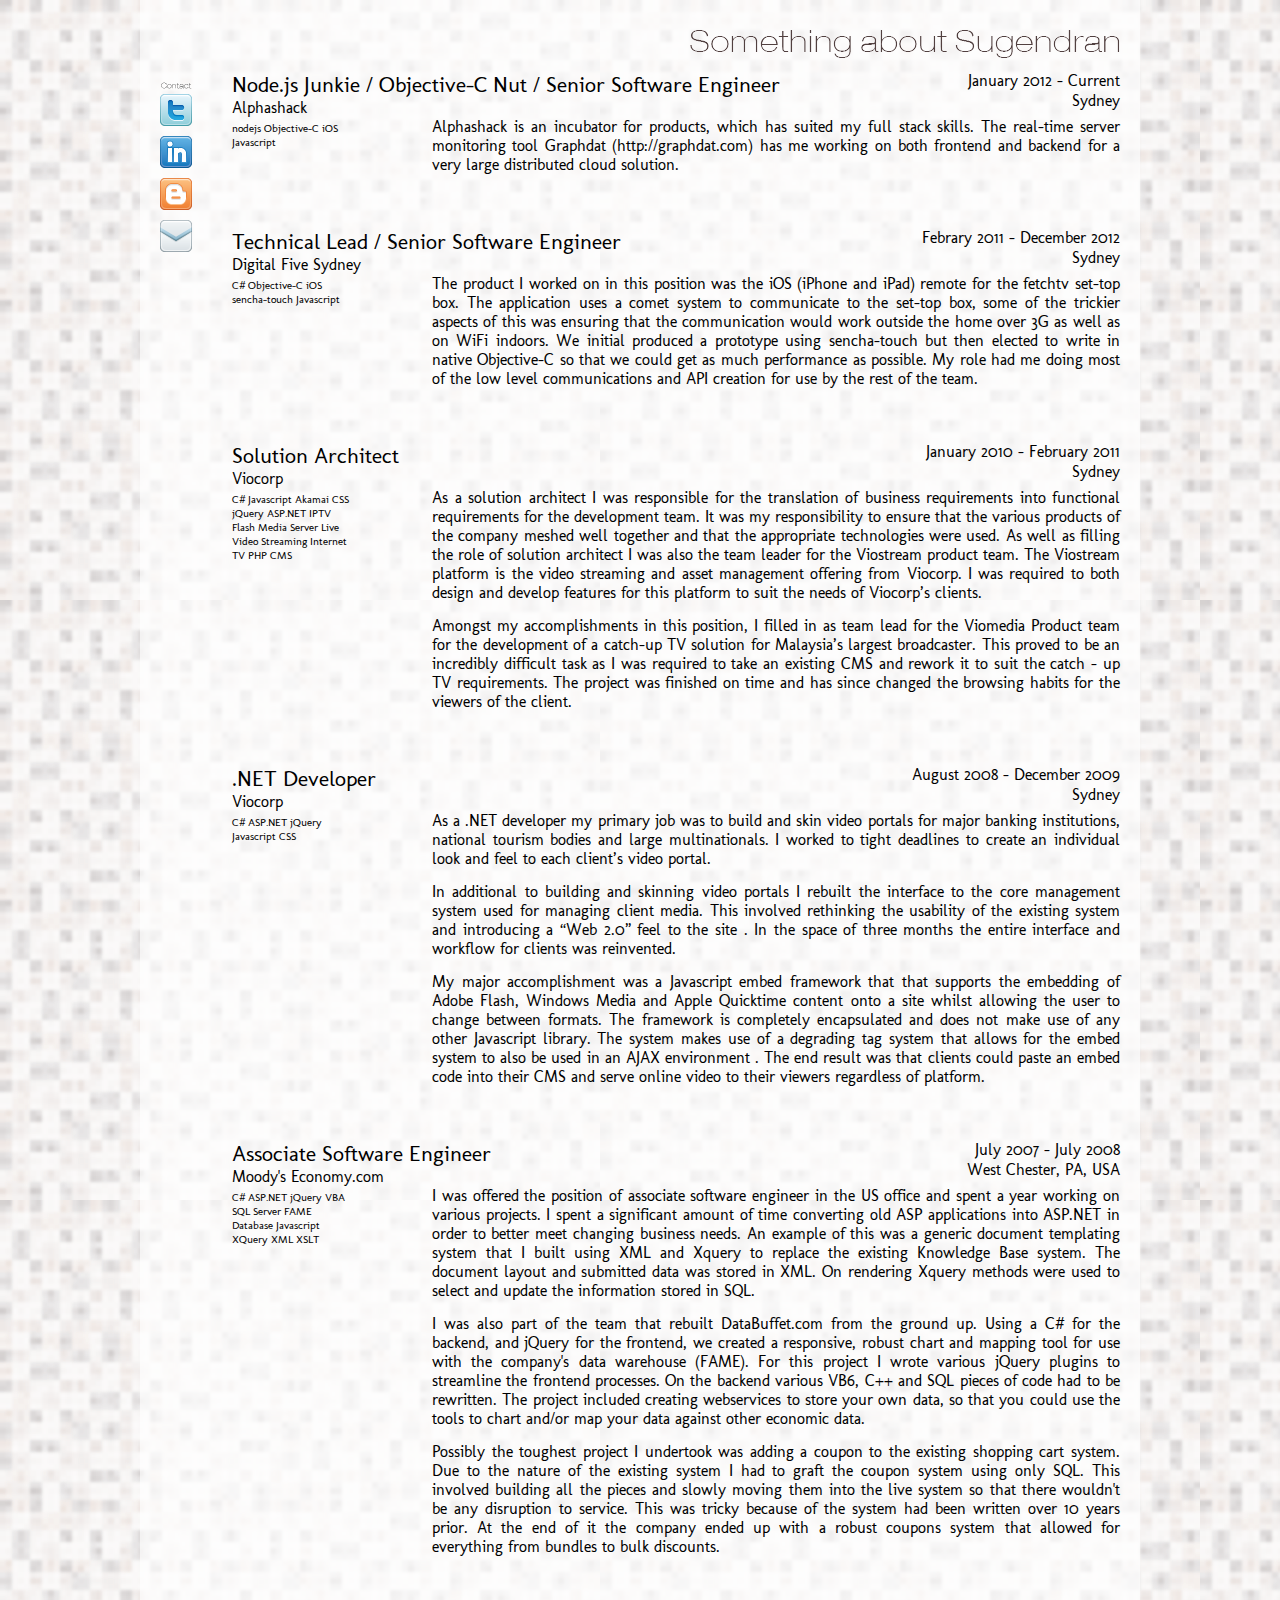
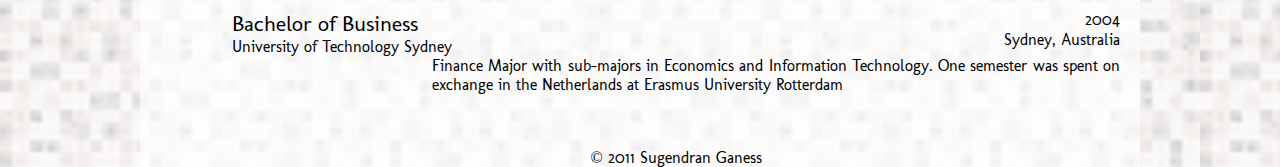
<file: resume/index.html>
<!DOCTYPE html>
<html lang="en">
    
    <head>
        <title>
            The resume of Sugendran Ganess
        </title>
        <meta name="description" content="The resume of Sugendran Ganess">
        <link rel="stylesheet" type="text/css" href="http://fonts.googleapis.com/css?family=Molengo">
        <link rel="stylesheet" href="styles/site.css">
        <link rel="shortcut icon" type="image/x-icon" href="favicon.ico">
        <script type="text/javascript">
        var _gaq = _gaq || [];
_gaq.push(['_setAccount', 'UA-943980-5']);
_gaq.push(['_trackPageview']);
(function() {
    var ga = document.createElement('script');
    ga.type = 'text/javascript';
    ga.async = true;
    ga.src = ('https:' == document.location.protocol ? 'https://ssl' : 'http://www') + '.google-analytics.com/ga.js';
    var s = document.getElementsByTagName('script')[0];
    s.parentNode.insertBefore(ga, s);
})();
        </script>
    </head>
    
    <body>
        <div id="container">
            <div id="header">
                <h1>
                    <span>
                        The resume of Sugendran Ganess
                    </span>
                </h1>
            </div>
            <div id="menu">
                <a href="http://twitter.com/sugendran" title="Follow Sugendran on Twitter"
                class="twitter"><span>Follow Sugendran on Twitter</span></a>
                <a href="http://au.linkedin.com/in/sugendran" title="Sugendran on LinkedIn"
                class="linkedin"><span>Sugendran on LinkedIn</span></a>
                <a href="http://www.abandonedexpression.com" title="Read Sugendran's Blog"
                class="blog"><span>Read Sugendran's Blog</span></a>
                <a href="mailto://sugendran@sugendran.net" title="Email Sugendran" class="email"><span>Email Sugendran</span></a>
            </div>
            <div id="main">
                <div id="content">
                    <div class="resume">
                        <div class="job">
                            <dl>
                                <dt class="title">
                                    Title
                                </dt>
                                <dd class="title">
                                    Node.js Junkie / Objective-C Nut / Senior Software Engineer
                                </dd>
                                <dt class="date">
                                    Date
                                </dt>
                                <dd class="date">
                                    January 2012 - Current
                                </dd>
                                <dt class="company">
                                    Company
                                </dt>
                                <dd class="companyx">
                                    Alphashack
                                </dd>
                                <dt class="location">
                                    Location
                                </dt>
                                <dd class="location">
                                    Sydney
                                </dd>
                                <dt class="description">
                                    Description
                                </dt>
                                <dd class="description">
                                    <p>
                                        Alphashack is an incubator for products, which has suited my full stack
                                        skills. The real-time server monitoring tool Graphdat (http://graphdat.com)
                                        has me working on both frontend and backend for a very large distributed
                                        cloud solution.
                                    </p>
                                </dd>
                                <dt class="keywords">
                                    Keywords
                                </dt>
                                <dd class="keywords">
                                    <span class="keywords">
                                        nodejs
                                    </span>
                                    <span class="keywords">
                                        Objective-C
                                    </span>
                                    <span class="keywords">
                                        iOS
                                    </span>
                                    <span class="keywords">
                                        Javascript
                                    </span>
                                </dd>
                            </dl>
                        </div>
                        <div class="job">
                            <dl>
                                <dt class="title">
                                    Title
                                </dt>
                                <dd class="title">
                                    Technical Lead / Senior Software Engineer
                                </dd>
                                <dt class="date">
                                    Date
                                </dt>
                                <dd class="date">
                                    Febrary 2011 - December 2012
                                </dd>
                                <dt class="company">
                                    Company
                                </dt>
                                <dd class="companyx">
                                    Digital Five Sydney
                                </dd>
                                <dt class="location">
                                    Location
                                </dt>
                                <dd class="location">
                                    Sydney
                                </dd>
                                <dt class="description">
                                    Description
                                </dt>
                                <dd class="description">
                                    <p>
                                        The product I worked on in this position was the iOS (iPhone and iPad)
                                        remote for the fetchtv set-top box. The application uses a comet system
                                        to communicate to the set-top box, some of the trickier aspects of this
                                        was ensuring that the communication would work outside the home over 3G
                                        as well as on WiFi indoors. We initial produced a prototype using sencha-touch
                                        but then elected to write in native Objective-C so that we could get as
                                        much performance as possible. My role had me doing most of the low level
                                        communications and API creation for use by the rest of the team.
                                    </p>
                                </dd>
                                <dt class="keywords">
                                    Keywords
                                </dt>
                                <dd class="keywords">
                                    <span class="keywords">
                                        C#
                                    </span>
                                    <span class="keywords">
                                        Objective-C
                                    </span>
                                    <span class="keywords">
                                        iOS
                                    </span>
                                    <span class="keywords">
                                        sencha-touch
                                    </span>
                                    <span class="keywords">
                                        Javascript
                                    </span>
                                </dd>
                            </dl>
                        </div>
                        <div class="job">
                            <dl>
                                <dt class="title">
                                    Title
                                </dt>
                                <dd class="title">
                                    Solution Architect
                                </dd>
                                <dt class="date">
                                    Date
                                </dt>
                                <dd class="date">
                                    January 2010 - February 2011
                                </dd>
                                <dt class="company">
                                    Company
                                </dt>
                                <dd class="companyx">
                                    Viocorp
                                </dd>
                                <dt class="location">
                                    Location
                                </dt>
                                <dd class="location">
                                    Sydney
                                </dd>
                                <dt class="description">
                                    Description
                                </dt>
                                <dd class="description">
                                    <p>
                                        As a solution architect I was responsible for the translation of business
                                        requirements into functional requirements for the development team. It
                                        was my responsibility to ensure that the various products of the company
                                        meshed well together and that the appropriate technologies were used. As
                                        well as filling the role of solution architect I was also the team leader
                                        for the Viostream product team. The Viostream platform is the video streaming
                                        and asset management offering from Viocorp. I was required to both design
                                        and develop features for this platform to suit the needs of Viocorp’s clients.
                                    </p>
                                    <p>
                                        Amongst my accomplishments in this position, I filled in as team lead
                                        for the Viomedia Product team for the development of a catch-up TV solution
                                        for Malaysia’s largest broadcaster. This proved to be an incredibly difficult
                                        task as I was required to take an existing CMS and rework it to suit the
                                        catch - up TV requirements. The project was finished on time and has since
                                        changed the browsing habits for the viewers of the client.
                                    </p>
                                </dd>
                                <dt class="keywords">
                                    Keywords
                                </dt>
                                <dd class="keywords">
                                    <span class="keywords">
                                        C#
                                    </span>
                                    <span class="keywords">
                                        Javascript
                                    </span>
                                    <span class="keywords">
                                        Akamai
                                    </span>
                                    <span class="keywords">
                                        CSS
                                    </span>
                                    <span class="keywords">
                                        jQuery
                                    </span>
                                    <span class="keywords">
                                        ASP.NET
                                    </span>
                                    <span class="keywords">
                                        IPTV
                                    </span>
                                    <span class="keywords">
                                        Flash Media Server
                                    </span>
                                    <span class="keywords">
                                        Live Video Streaming
                                    </span>
                                    <span class="keywords">
                                        Internet TV
                                    </span>
                                    <span class="keywords">
                                        PHP
                                    </span>
                                    <span class="keywords">
                                        CMS
                                    </span>
                                </dd>
                            </dl>
                        </div>
                        <div class="job">
                            <dl>
                                <dt class="title">
                                    Title
                                </dt>
                                <dd class="title">
                                    .NET Developer
                                </dd>
                                <dt class="date">
                                    Date
                                </dt>
                                <dd class="date">
                                    August 2008 - December 2009
                                </dd>
                                <dt class="company">
                                    Company
                                </dt>
                                <dd class="companyx">
                                    Viocorp
                                </dd>
                                <dt class="location">
                                    Location
                                </dt>
                                <dd class="location">
                                    Sydney
                                </dd>
                                <dt class="description">
                                    Description
                                </dt>
                                <dd class="description">
                                    <p>
                                        As a .NET developer my primary job was to build and skin video portals
                                        for major banking institutions, national tourism bodies and large multinationals.
                                        I worked to tight deadlines to create an individual look and feel to each
                                        client’s video portal.
                                    </p>
                                    <p>
                                        In additional to building and skinning video portals I rebuilt the interface
                                        to the core management system used for managing client media. This involved
                                        rethinking the usability of the existing system and introducing a “Web
                                        2.0” feel to the site . In the space of three months the entire interface
                                        and workflow for clients was reinvented.
                                    </p>
                                    <p>
                                        My major accomplishment was a Javascript embed framework that that supports
                                        the embedding of Adobe Flash, Windows Media and Apple Quicktime content
                                        onto a site whilst allowing the user to change between formats. The framework
                                        is completely encapsulated and does not make use of any other Javascript
                                        library. The system makes use of a degrading tag system that allows for
                                        the embed system to also be used in an AJAX environment . The end result
                                        was that clients could paste an embed code into their CMS and serve online
                                        video to their viewers regardless of platform.
                                    </p>
                                </dd>
                                <dt class="keywords">
                                    Keywords
                                </dt>
                                <dd class="keywords">
                                    <span class="keywords">
                                        C#
                                    </span>
                                    <span class="keywords">
                                        ASP.NET
                                    </span>
                                    <span class="keywords">
                                        jQuery
                                    </span>
                                    <span class="keywords">
                                        Javascript
                                    </span>
                                    <span class="keywords">
                                        CSS
                                    </span>
                                </dd>
                            </dl>
                        </div>
                        <div class="job">
                            <dl>
                                <dt class="title">
                                    Title
                                </dt>
                                <dd class="title">
                                    Associate Software Engineer
                                </dd>
                                <dt class="date">
                                    Date
                                </dt>
                                <dd class="date">
                                    July 2007 - July 2008
                                </dd>
                                <dt class="company">
                                    Company
                                </dt>
                                <dd class="companyx">
                                    Moody's Economy.com
                                </dd>
                                <dt class="location">
                                    Location
                                </dt>
                                <dd class="location">
                                    West Chester, PA, USA
                                </dd>
                                <dt class="description">
                                    Description
                                </dt>
                                <dd class="description">
                                    <p>
                                        I was offered the position of associate software engineer in the US office
                                        and spent a year working on various projects. I spent a significant amount
                                        of time converting old ASP applications into ASP.NET in order to better
                                        meet changing business needs. An example of this was a generic document
                                        templating system that I built using XML and Xquery to replace the existing
                                        Knowledge Base system. The document layout and submitted data was stored
                                        in XML. On rendering Xquery methods were used to select and update the
                                        information stored in SQL.
                                    </p>
                                    <p>
                                        I was also part of the team that rebuilt DataBuffet.com from the ground
                                        up. Using a C# for the backend, and jQuery for the frontend, we created
                                        a responsive, robust chart and mapping tool for use with the company's
                                        data warehouse (FAME). For this project I wrote various jQuery plugins
                                        to streamline the frontend processes. On the backend various VB6, C++ and
                                        SQL pieces of code had to be rewritten. The project included creating webservices
                                        to store your own data, so that you could use the tools to chart and/or
                                        map your data against other economic data.
                                    </p>
                                    <p>
                                        Possibly the toughest project I undertook was adding a coupon to the existing
                                        shopping cart system. Due to the nature of the existing system I had to
                                        graft the coupon system using only SQL. This involved building all the
                                        pieces and slowly moving them into the live system so that there wouldn't
                                        be any disruption to service. This was tricky because of the system had
                                        been written over 10 years prior. At the end of it the company ended up
                                        with a robust coupons system that allowed for everything from bundles to
                                        bulk discounts.
                                    </p>
                                </dd>
                                <dt class="keywords">
                                    Keywords
                                </dt>
                                <dd class="keywords">
                                    <span class="keywords">
                                        C#
                                    </span>
                                    <span class="keywords">
                                        ASP.NET
                                    </span>
                                    <span class="keywords">
                                        jQuery
                                    </span>
                                    <span class="keywords">
                                        VBA
                                    </span>
                                    <span class="keywords">
                                        SQL Server
                                    </span>
                                    <span class="keywords">
                                        FAME Database
                                    </span>
                                    <span class="keywords">
                                        Javascript
                                    </span>
                                    <span class="keywords">
                                        XQuery
                                    </span>
                                    <span class="keywords">
                                        XML
                                    </span>
                                    <span class="keywords">
                                        XSLT
                                    </span>
                                </dd>
                            </dl>
                        </div>
                        <div class="education">
                            <dl>
                                <dt class="title">
                                    Title
                                </dt>
                                <dd class="title">
                                    Bachelor of Business
                                </dd>
                                <dt class="date">
                                    Date
                                </dt>
                                <dd class="date">
                                    2004
                                </dd>
                                <dt class="company">
                                    University
                                </dt>
                                <dd class="company">
                                    University of Technology Sydney
                                </dd>
                                <dt class="location">
                                    Location
                                </dt>
                                <dd class="location">
                                    Sydney, Australia
                                </dd>
                                <dt class="description">
                                    Description
                                </dt>
                                <dd class="description">
                                    <p>
                                        Finance Major with sub-majors in Economics and Information Technology.
                                        One semester was spent on exchange in the Netherlands at Erasmus University
                                        Rotterdam
                                    </p>
                                </dd>
                            </dl>
                        </div>
                    </div>
                </div>
                <div id="footer">
                    &copy; 2011 Sugendran Ganess
                </div>
            </div>
        </div>
    </body>

</html>
</file>
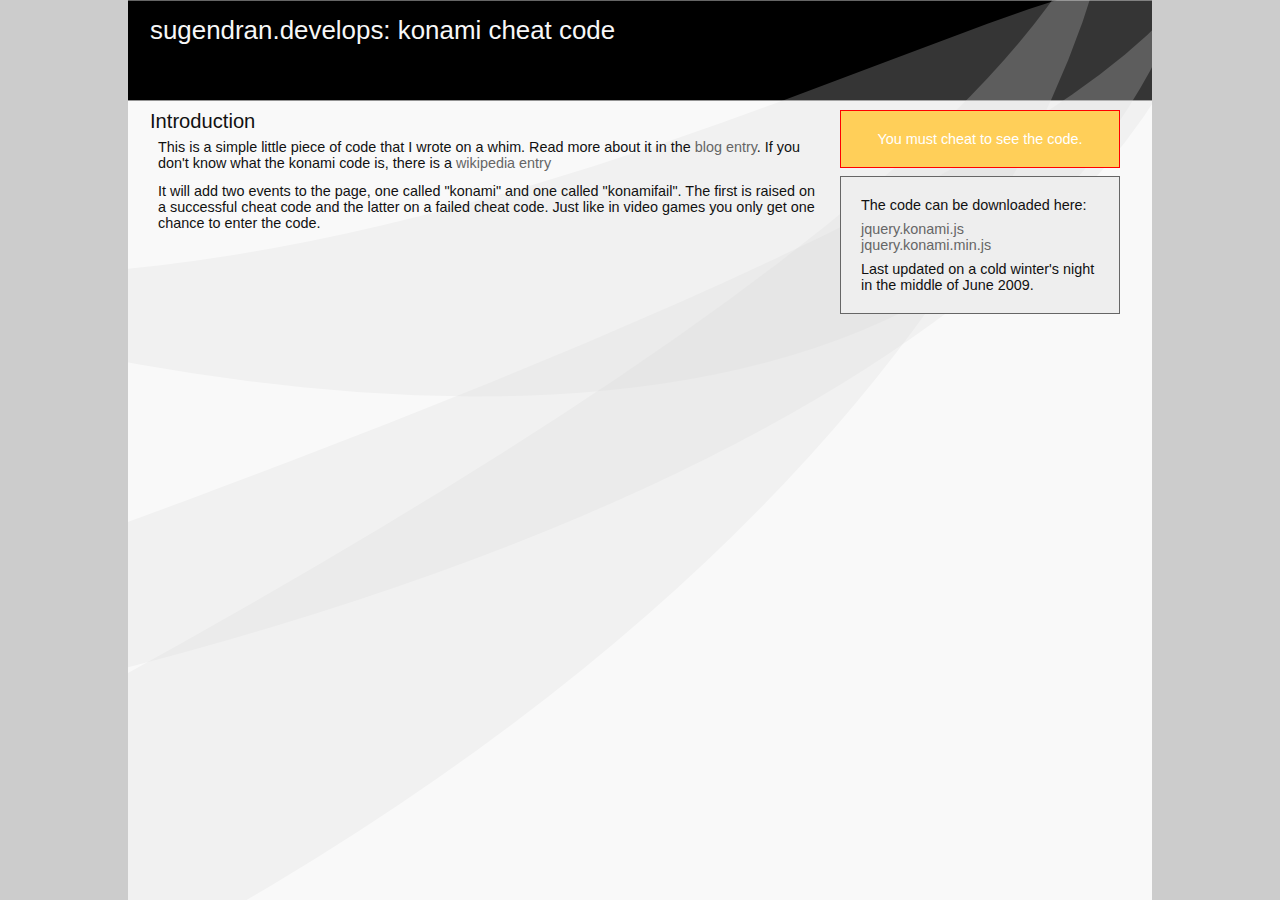
<file: blog/konami/index.html>
<html dir='ltr' xmlns='http://www.w3.org/1999/xhtml'>
<head>
	<meta content='text/html; charset=UTF-8' http-equiv='Content-Type'/>
	<link rel="Stylesheet" href="../base.css" />
	<style type="text/css">
		.container .body .sidebar div.magic{
			border: 1px solid red;
			background-color: #FFCF59;
			color: #FFF;
			text-align: center;
		}
		.container .body .sidebar div.magical{
			background-color: #8FFF4D;
			color:black;
			border: 1px solid green;
			text-align: center;
		}
		.container .body .sidebar div.failure{
			background-color: #FFAC33;
			color: red;
			border: 1px solid red;
			text-align: center;
		}
		.code{
			display: none;
		}
	</style>

	<script type="text/javascript" src="../jquery-1.3.2.min.js"></script>
	<script type="text/javascript" src="jquery.konami.obfuscated.js"></script>
	<script type="text/javascript">
		$(document).ready(function(){
			$(".magic").bind("konami", function(){
				$(this).removeClass("magic").addClass("magical").html("Congratulations, you are a cheat!");
				$(".code").slideDown();
			}).bind("konamifail", function(){
				$(this).removeClass("magic").addClass("failure").html("SUX2BU!!!");
			});
		});
	</script>
</head>
<body>
	<div class="container">
		<div class="header">
			<h1>sugendran.develops: konami cheat code</h1>
		</div>
		<div class="body clearfix">
			<div class="main">
				<h2>Introduction</h2>
				<p>
					This is a simple little piece of code that I wrote on a whim. Read more about it in the <a href="http://www.abandonedexpression.com/2009/06/konami-code.html">blog entry</a>. 
					If you don't know what the konami code is, there is a <a href="http://en.wikipedia.org/wiki/Konami_Code">wikipedia entry</a>
				</p>
				<p>
					It will add two events to the page, one called "konami" and one called "konamifail". The first is raised on a successful
					cheat code and the latter on a failed cheat code. Just like in video games you only get one chance to enter the code.
				</p>
				<div class="code">
					<pre>
jQuery.extend({
	konami : { 
		keycodes : [ 38, 38, 40, 40, 37, 39, 37, 39, 66, 65 ], 
		keyindex : 0, 
		fail : false,
		bind : function(){ 
			$(window).unbind("keydown", this.handler)
				.bind("keydown", this.handler);
		},
		unbind : function(){
			$(window).unbind("keydown", this.handler);
		},
		handler: function(e) {
			if((!jQuery.konami.fail) && (e.keyCode == jQuery.konami.keycodes[jQuery.konami.keyindex++])){
				if(jQuery.konami.keyindex == jQuery.konami.keycodes.length){
					jQuery.konami.fail = true;
					jQuery.konami.unbind();
					jQuery.event.trigger("konami");
				}
			}else{
				jQuery.konami.fail = true;
				jQuery.konami.unbind();
				jQuery.event.trigger("konamifail");
			}
		}
	}
});
jQuery.konami.bind();
					</pre>
				</div>
			</div>
			<div class="sidebar">
				<div class="box magic">
					You must cheat to see the code.
				</div>
				<div class="box">
					The code can be downloaded here: 
					<ul style="padding: 8px 0px;">
						<li><a href="jquery.konami.js">jquery.konami.js</a></li>
						<li><a href="jquery.konami.min.js">jquery.konami.min.js</a></li>
					</ul>
					Last updated on a cold winter's night in the middle of June 2009.
				</div>
			</div>
		</div>
		<div class="footer">
		</div>
	</div>
<script type='text/javascript'>
var gaJsHost = (("https:" == document.location.protocol) ? "https://ssl." : "http://www.");
document.write(unescape("%3Cscript src='" + gaJsHost + "google-analytics.com/ga.js' type='text/javascript'%3E%3C/script%3E"));
</script>
<script type='text/javascript'>
try {
var pageTracker = _gat._getTracker("UA-943980-1");
pageTracker._trackPageview();
} catch(err) {}</script>

</body>
</html>
</file>
<file: code/pong.html>
<html>
<head>
<script type="text/javascript" language="javascript" src="jquery.1.2.3.js"></script>
<script type="text/javascript" language="javascript">

	$(document).ready(function(){pong.init("#pongDiv");});
	pong = { ph : 40, w : 320, h : 200, PiPi : Math.PI * 2, HaPi : Math.PI / 2, PiHa : Math.PI * 1.5,active : true, robotmask : 3,
			 paddles : [ ],
			 $ball	 : null, $pong   : null, $scores : null,
			 keymask : 0, scores : [0,0],
			 init    : function(o){
				this.$pong = $(o);
				this.w = this.$pong.width();
				this.h = this.$pong.height();
				for(var i=0;i<2;i++){
					this.paddles.push($("<div style=\"position:absolute; top: 0px; width: 4px; height: " + this.ph + "px; " + (i == 0 ? "left" : "right" ) + ": 0px; background:black;\"></div>").appendTo(this.$pong));
					this.paddles[i][0].f = (i * -1) * 10;
					this.paddles[i][0].d = (i * -1) * 90;
					this.paddles[i][0].y = 0;
				}
				this.$ball = $("<div style=\"width: 16px; height:16px; background: red; position: absolute; top: 10px; left:160px;\"></div>").appendTo(this.$pong);
				this.$scores = $("<div style=\"position: absolute; top: 0px; left:0px; width: " + this.w + "px; text-align:center;\"><span></span></div>").appendTo(this.$pong);
				$(document).bind("keydown", pong.key).bind("keyup", pong.key);			
				setTimeout("pong.reset()",100);
			 },
			 reset : function(){
			 	this.$ball[0].f = Math.random() * 40 + 10;
				this.$ball[0].d = (Math.random() * this.HaPi) + (this.HaPi /3);
				this.$ball[0].x = 160;
				this.$ball[0].y = 100;
				this.$ball.css({ top : 100, left: 160});
				this.$scores.find("span").html( this.scores[0] + " : " + this.scores[1]);
				this.active = true;
				if(this.robotmask > 0) setTimeout("pong.robots()", 350);
				setTimeout("pong.animate()",100);				
			 },
			 key : function(e){
				switch(e.keyCode){
					case 38:
						pong.keymask ^= 1;
					break;
					case 40:
						pong.keymask ^= 2;
					break;
					case 87:
						pong.keymask ^= 4;
					break;
					case 83:
						pong.keymask ^= 8;
					break;
				}
			 },
			 //sohcahtoa
			 yf : function(d,f){ return Math.sin(d) * f; },
			 xf : function(d,f){ return Math.cos(d) * f; },
			 reflect : function(d, p){ // East is zero radians
				while(d > this.PiPi) d -= this.PiPi;
				while(d < 0) d += this.PiPi;
				return (Math.PI + p - d) + p;
			 },
			 chkPaddle : function(by,py){
				bb = by + 16;
				pb = py + this.ph;
				if( (bb >= py && bb <= pb) || (by <= pb && by >= py ))
					return true;
				return false;
			 },
			 robots : function(){
				if(!this.active) return;
				if(this.robotmask & 2){ // player two
					var ty = Math.max(0, Math.tan(this.$ball[0].d) * (this.w - this.$ball[0].x)) + this.$ball[0].y;
					// clear the keymask
					if(this.keymask & 4) this.keymask ^= 4;
					if(this.keymask & 8) this.keymask ^= 8;
					if(ty < this.paddles[1][0].y) this.keymask ^= 4;
					if(ty > this.paddles[1][0].y) this.keymask ^= 8;
				}
				if(this.robotmask & 1){ // player two
					var ty = Math.max(0, -1 * Math.tan(this.$ball[0].d) * (this.$ball[0].x)) + this.$ball[0].y;
					// clear the keymask
					if(this.keymask & 1) this.keymask ^= 1;
					if(this.keymask & 2) this.keymask ^= 2;
					if(ty < this.paddles[0][0].y) this.keymask ^= 1;
					if(ty > this.paddles[0][0].y) this.keymask ^= 2;
				}
				setTimeout("pong.robots();", 250);
			 },
			 animate : function(){
				pad1y = this.paddles[0][0].y;
				pad2y = this.paddles[1][0].y;
				// handle key movements
			    if(this.keymask & 1){ // player 1 up
					pad1y = Math.max(0,pad1y - 8)
				}
				if(this.keymask & 2){ // player 1 down
					pad1y = Math.min(this.h - this.ph, pad1y + 8);
				}
				this.paddles[0][0].y = pad1y;
				this.paddles[0].animate({ top : pad1y}, 50);

			    if(this.keymask & 4){ // player 2 up
					pad2y = Math.max(0,pad2y - 8)
				}
				if(this.keymask & 8){ // player 1 down
					pad2y = Math.min(this.h - this.ph, pad2y + 8);
				}
				this.paddles[1][0].y = pad2y;
				this.paddles[1].animate({ top : pad2y}, 50);
			 
				var fx = this.xf( this.$ball[0].d, this.$ball[0].f);
				var fy = this.yf( this.$ball[0].d, this.$ball[0].f);
				var nx = this.$ball[0].x + fx;
				var ny = this.$ball[0].y + fy;
				if(ny < 0){
						ny = 0;
						this.$ball[0].d = this.reflect(this.$ball[0].d, this.HaPi);
					}
				if(ny > (this.h - 16)){
						ny = this.h -16;
						this.$ball[0].d = this.reflect(this.$ball[0].d, this.PiHa);
					}
					
				if(nx < 4 && this.chkPaddle(ny, this.paddles[0][0].y)){
					nx = 4;
					this.$ball[0].d = this.reflect(this.$ball[0].d, 0);
				}else if(nx > (this.w-20) && this.chkPaddle(ny, this.paddles[1][0].y) ){	
					nx = this.w - 20;
					this.$ball[0].d = this.reflect(this.$ball[0].d, this.PiPi);
				}else if(nx < -20){
					nx = -20;
					this.scores[1]++;
					this.active = false;
					setTimeout("pong.reset()", 1000);
				}else if(nx > (this.w+20)){
					nx = this.w + 20;
					this.scores[0]++;
					this.active = false;
					setTimeout("pong.reset()", 1000);
					}
				
				while(this.$ball[0].d > this.PiPi) this.$ball[0].d -= this.PiPi;
				while(this.$ball[0].d < 0) this.$ball[0].d += this.PiPi;
				this.$ball[0].x = nx;
				this.$ball[0].y = ny;
				this.$ball.animate({'left' : nx, 'top' : ny },100, function(){if(pong.active)pong.animate();});
			 }
	};
	
</script>
</head>
<body>
<div id="pongDiv" style="border: 1px solid black; width: 320px; height: 200px; position:absolute; overflow:hidden;"></div>
</body>
</html>
</file>
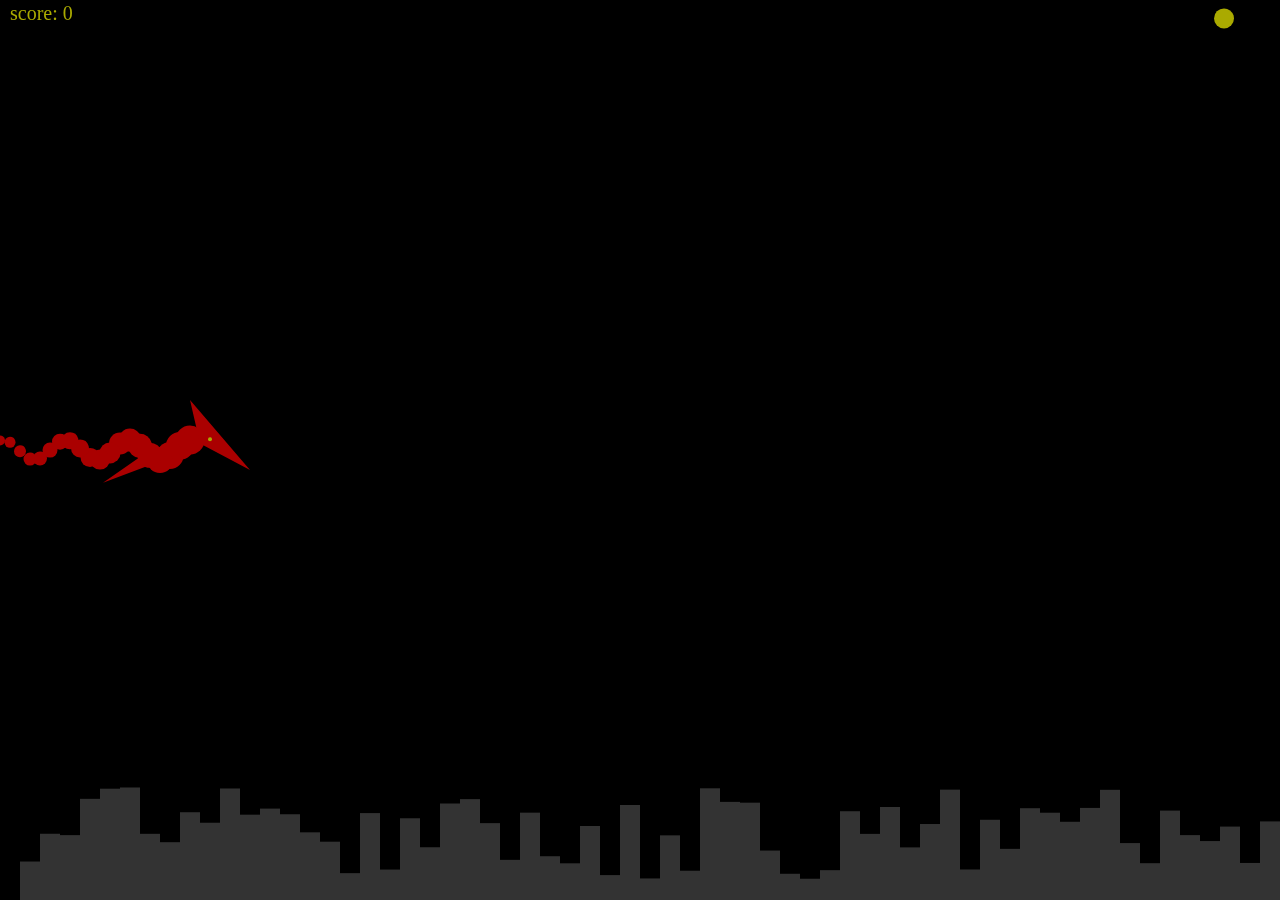
<file: experiments/js1k-dragons.html>
<!doctype html>
<html>
  <head>
    <title>JS1k, [COMPO] demo submission [ID]</title>
    <meta charset="utf-8" />
    <style>
      html, body { margin: 0; padding: 0; border: 0; }
      #c { display: block; } /* kill scrollbars from hell */
    </style>
  </head>
  <body>
    <canvas id="c"></canvas>
    <script>
      var a = document.getElementsByTagName('canvas')[0];
      var b = document.body;
      var d = function(e){ return function(){ e.parentNode.removeChild(e); }; }(a);
      // unprefix some popular vendor prefixed things (but stick to their original name)
      var AudioContext =
        window.AudioContext ||
        window.webkitAudioContext;
      var requestAnimationFrame =
        window.requestAnimationFrame ||
        window.mozRequestAnimationFrame ||
        window.webkitRequestAnimationFrame ||
        window.msRequestAnimationFrame ||
        function(f){ setInterval(f, 1000/30); };
      // stretch canvas to screen size (once, wont onresize!)
      a.style.width = (a.width = innerWidth) + 'px';
      a.style.height = (a.height = innerHeight) + 'px';

      var c = a.getContext('2d');
    </script>
    <script>
/*
 keys:
 i = some number
 j = some other number
 k = another number
 h = innerHeight
 r = random
 u = 50
 w = innerWidth
 v = step size
 x = 10
 y = 20
 z = 97
 A = starX
 B = starY
 C = bound
 D = draw
 E = dragonFunction
 F = fill
 G = beginPath
 H = closePath
 I = fillRect
 J = fillStyle
 K = lineTo
 L = moveTo
 M = Math
 N = MoveStar
 Q = Math.sin
 R = random
 S = score
 T = theta
 W = walls
 X = dragonX
 Y = dragonY
*/
// start of submission //
h=innerHeight,w=innerWidth,i=T=0,v=8,S=0,X=200,Y=h/2,W=[],M=Math,u=50,x=10,y=20,z=97,F="fill",I=F+"Rect",J=F+"Style",G="beginPath",H="closePath",K="lineTo",L="moveTo",R=Math.random,Q=M.sin
function N(){A=w,B=R()*h}N()
for(;i++<X;W.push(R()*z+y));setInterval(function(){W.push(W.shift());T++;A-=v;
(X<A+x&&X>A-x&&Y<B+y&&Y>B-y)&&(++S,N())
A<0 && N()},z)
function C(n,a,b){return M.max(M.min(a,n),b)}function E(i,j,r){c[G]()
c.arc(X-i,Y-j,r,0,6)
c[H]()
c[F]()}(function D(){k=Q(T)
X=C(X,w,0)
Y=C(Y,h,0)
c[J]="#000"
c[I](0,0,w,h)
c[J]="#333"
for(i=0;i++<z;j=W[i],c[I](i*y,h-j,y,j));c[J]="#A00"
for(i=0;i++<y;E(i*x,Q(T+i)*x,15-i/2));c[G]()
c[L](X,Y-x*k)
c[K](X-x,Y-u)
c[K](X+u,Y+y)
c[K](X,Y-x*k)
c[H]()
c[L](X-x,Y)
c[K](X-z,Y+u*k)
c[K](X-u,Y)
c[K](X,Y)
c[H]()
c[F]()
c[J]="#AA0"
E(-x,k+x,2)
c[G]()
c.arc(A,B,x,0,6)
c[F]()
c.fillText("score: "+S,x,y)
requestAnimationFrame(D)})()
c.font="20px X"
b.onkeydown=function(e){j=e.keyCode
j==65&&(X-=v)
j==68&&(X+=v)
j==83&&(Y+=v)
j==87&&(Y-=v)}
// end of submission //
    </script>
  </body>
</html>
</file>
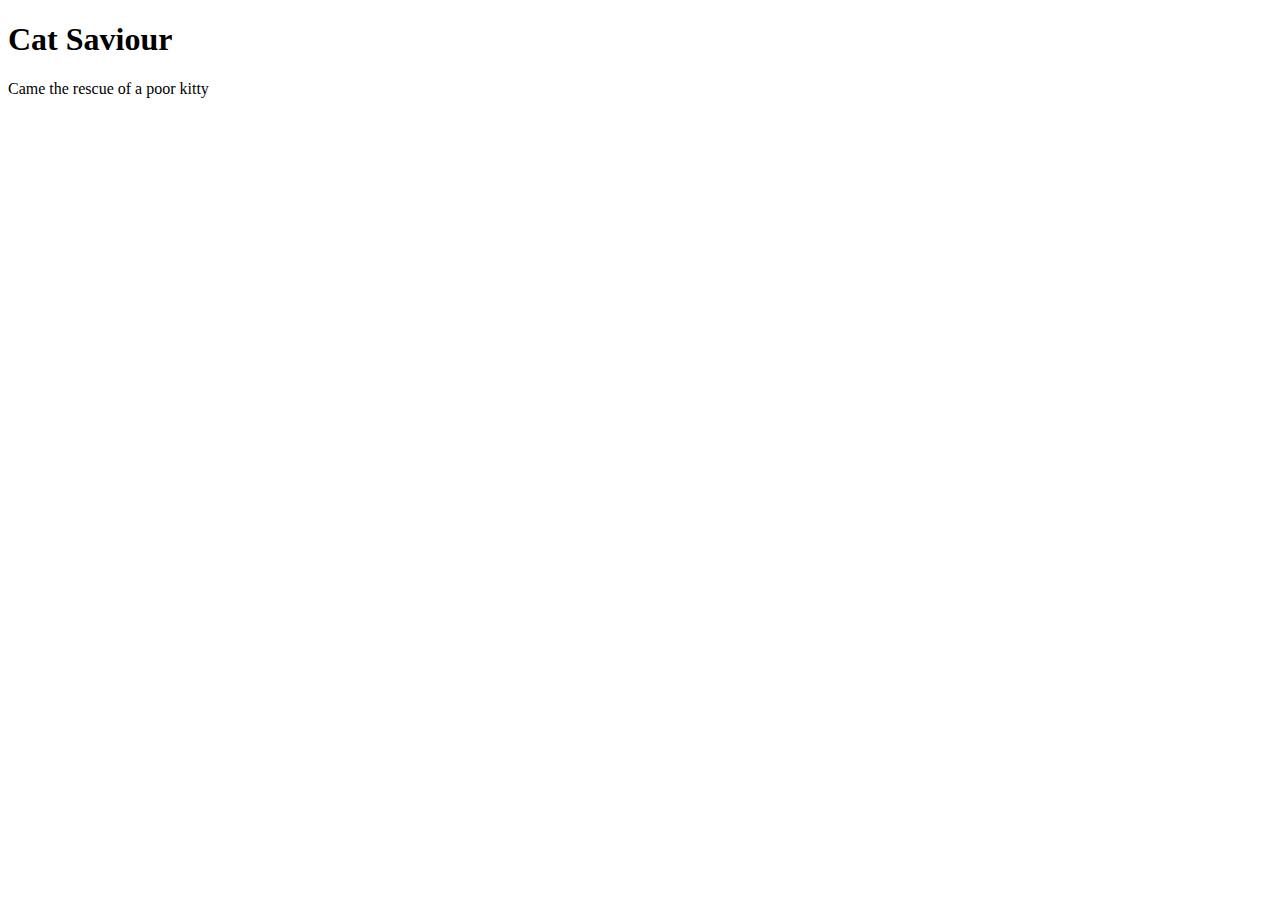
<file: falling-cats/achievements/catsaviour.html>
<!DOCTYPE html>
<html>
  <head>
    <title>Cat Saviour</title>
    <meta property="og:type" content="game.achievement"/>
    <meta property="og:url" content="https://apps.sugendran.com/falling-cats/achievements/catsaviour.html"/>
    <meta property="og:title" content="Cat Saviour"/>
    <meta property="og:description" content="Came the rescue of a poor kitty"/>
    <meta property="og:image" content="https://apps.sugendran.com/falling-cats/achievements/catsaviour.png"/>
    <meta property="game:points" content="10"/>
    <meta property="fb:app_id" content="614288181970272"/>
  </head>
  <body>
    <h1>Cat Saviour</h1>
    <p>Came the rescue of a poor kitty</p>
  </body>
</html>
</file>
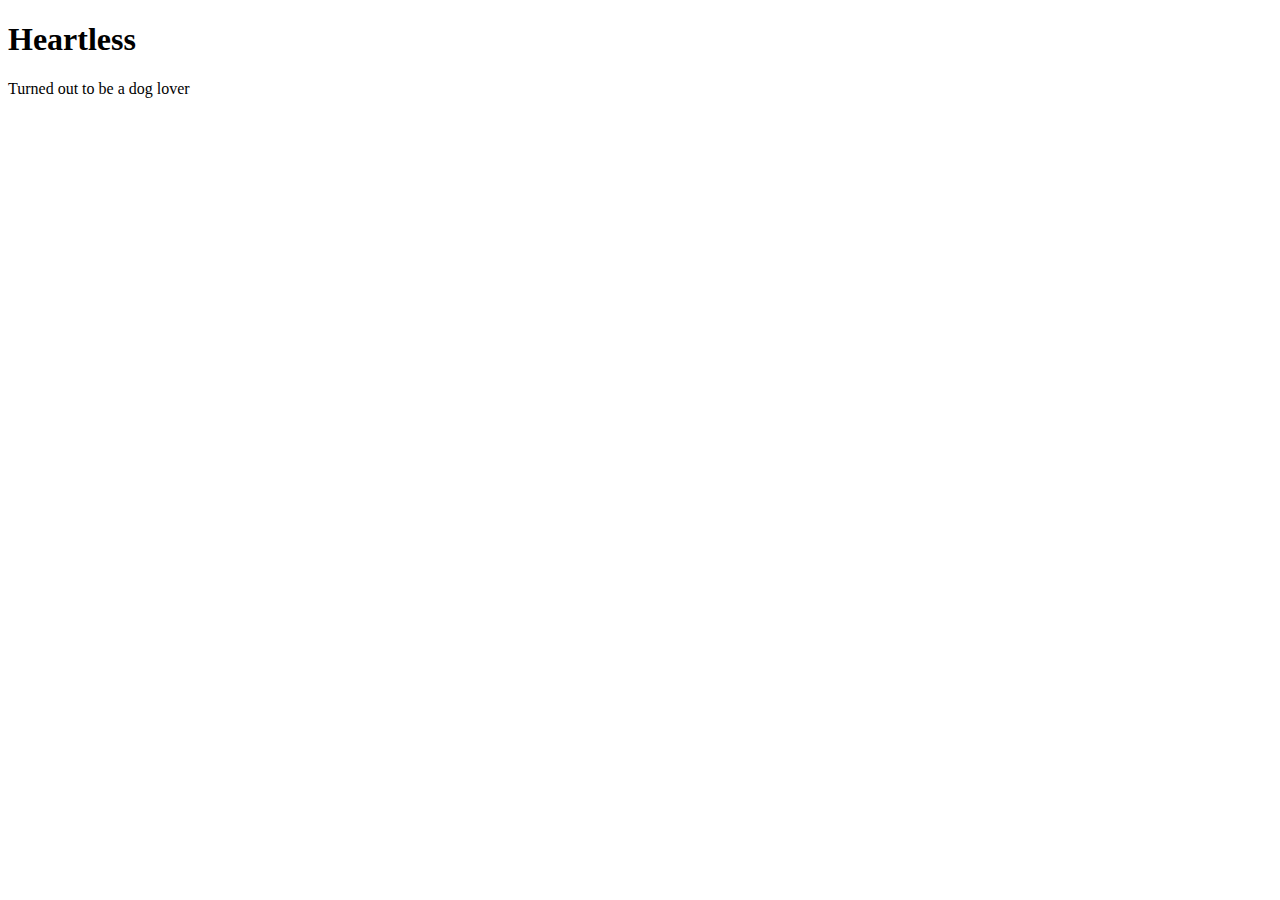
<file: falling-cats/achievements/heartless.html>
<!DOCTYPE html>
<html>
  <head>
    <title>Heartless</title>
    <meta property="og:type" content="game.achievement"/>
    <meta property="og:url" content="https://apps.sugendran.com/falling-cats/achievements/heartless.html"/>
    <meta property="og:title" content="Heartless"/>
    <meta property="og:description" content="Turned out to be a dog lover"/>
    <meta property="og:image" content="https://apps.sugendran.com/falling-cats/achievements/catsaviour.png"/>
    <meta property="game:points" content="100"/>
    <meta property="fb:app_id" content="614288181970272"/>
  </head>
  <body>
    <h1>Heartless</h1>
    <p>Turned out to be a dog lover</p>
  </body>
</html>
</file>
<file: styles/screen.css>
html{color:#DEE;background:#000;}body,div,dl,dt,dd,ul,ol,li,h1,h2,h3,h4,h5,h6,pre,code,form,fieldset,legend,input,textarea,p,blockquote,th,td{margin:0;padding:0;}table{border-collapse:collapse;border-spacing:0;}fieldset,img{border:0;}address,caption,cite,code,dfn,em,strong,th,var{font-style:normal;font-weight:normal;}li{list-style:none;}caption,th{text-align:left;}h1,h2,h3,h4,h5,h6{font-size:100%;font-weight:normal;}q:before,q:after{content:'';}abbr,acronym{border:0;font-variant:normal;}sup{vertical-align:text-top;}sub{vertical-align:text-bottom;}input,textarea,select{font-family:inherit;font-size:inherit;font-weight:inherit;}input,textarea,select{*font-size:100%;}legend{color:#DDD;}
html,body {
    padding:0px;
    margin:0px;
    font-family: Helvetica, sans-serif;
}
a {
	color: #AAF;
}
a:hover {
	color: #FAA;
}
h1.title {
    font-size: 4em;
    text-align: center;
    position: fixed;
}
h2.panel-header {
	font-size: 3em;
	text-align: right;
	margin-right: 1.34em;
	margin-bottom: 1em;
	color: #FFF;
	-webkit-text-stroke-color: #CDCDCD;
	-webkit-text-stroke-width: 1px;
	-webkit-text-fill-color: #202020;
	-moz-text-stroke-color: #CDCDCD;
	-moz-text-stroke-width: 1px;
	-moz-text-fill-color: #202020;
	text-stroke-color: #CDCDCD;
	text-stroke-width: 1px;
	text-fill-color: #202020;
}
div.panel {
    display: block;

}
div.panel div.menu
{
	text-align: center;
	margin: auto;
	width: 120px;
	height: 74px;
}
div.panel div.menu a
{
    display: inline-block;
    width: 32px;
    height: 32px;
    margin-bottom: 10px;
}
div.panel div.menu a span
{
    display: none;
}
div.panel div.menu a.twitter
{
    background: transparent url(../images/twitter.png) no-repeat 50% 50%;
}
div.panel div.menu a.linkedin
{
    background: transparent url(../images/linkedin.png) no-repeat 50% 50%;
}
div.panel div.menu a.blog
{
    background: transparent url(../images/blogger.png) no-repeat 50% 50%;
}
div.panel div.menu a.email
{
    background: transparent url(../images/email.png) no-repeat 50% 50%;    
}
div.panel div.menu a.github
{
    background: transparent url(../images/github.png) no-repeat 50% 50%;    
}
div.panel.jobs,
div.panel.educations
{
	margin: 0px 4em 0px auto;
	width: 600px;
}
div.panel.apps div.app
{
	margin: 0px 4em 0px auto;
	width: 600px;
	position: relative;
	/*display: inline-block;*/
	padding-bottom: 4em;
	min-height: 300px;
}
div.panel.apps div.app dd.description 
{
	margin-top: 1em;
}
div.panel.jobs div.job, 
div.panel.educations div.education
{
    position: relative;
    clear: left;
    padding-bottom: 5em;
    display: inline-block;
}
dt.title, dt.date, dt.company, dt.location, dt.description, dt.keywords, dt.link, dt.screenshots
{
    display: none;
}
dd.title
{
    font-size: 1.8em;
    letter-spacing: 0.05em;
}
dd.companyx
{
	padding-top: 8px;
	padding-bottom: 8px;
	font-size: 1.4em;
	letter-spacing: 0.1em;
}
dd.description
{
    padding-left: 200px;
    text-align: justify;
}
dd.keywords
{
	display: none;
	padding-top: 24px;
	padding-left: 200px;
    font-size: 0.7em;
}
dd.keywords span.keywords:hover
{
    color: red;
}
dd.link
{
	padding-left: 200px;
	padding-top: 16px;
/*	position: absolute;
	left: 0px;
	top: 40px;*/
}
dd.screenshots
{
	position: absolute;
	right: 620px;
	text-align: right;
}
dd.screenshots img
{
	margin: 4px;
	border: 1px solid #CCC;
}
</file>
<file: resume/styles/site.css>
﻿html{color:#000;background:#FFF;}body,div,dl,dt,dd,ul,ol,li,h1,h2,h3,h4,h5,h6,pre,code,form,fieldset,legend,input,textarea,p,blockquote,th,td{margin:0;padding:0;}table{border-collapse:collapse;border-spacing:0;}fieldset,img{border:0;}address,caption,cite,code,dfn,em,strong,th,var{font-style:normal;font-weight:normal;}li{list-style:none;}caption,th{text-align:left;}h1,h2,h3,h4,h5,h6{font-size:100%;font-weight:normal;}q:before,q:after{content:'';}abbr,acronym{border:0;font-variant:normal;}sup{vertical-align:text-top;}sub{vertical-align:text-bottom;}input,textarea,select{font-family:inherit;font-size:inherit;font-weight:inherit;}input,textarea,select{*font-size:100%;}legend{color:#000;}
html,body
{
    padding:0px;
    margin:0px;
}
body
{
    background: #000 url(../images/dark-tile.gif) repeat 0 0;
    font-family: 'Molengo', san-serif;
}

.clearfix:after {
  content: ".";
  clear: both;
  height: 0;
  visibility: hidden;
  display: block;
}
.clearfix {
  display: inline-block; /* Fixes IE/Mac */
}
/* Hides from IE-mac \*/
* html .clearfix {height: 1%;}
.clearfix {display: block;}
/* End hide from IE-mac */


#container
{
    width: 960px;
    padding: 0px 20px;
    margin: 0px auto;
    background: transparent url(../images/almost-white.png) repeat 0 0;
}
#menu
{
    background: transparent url(../images/contact-header.png) no-repeat 50% 0px;
    padding-top: 16px;
    position: absolute;
    top: 78px;
}
#menu a
{
    display: block;
    width: 32px;
    height: 32px;
    margin-bottom: 10px;
}
#menu a span
{
    display: none;
}
#menu a.twitter
{
    background: transparent url(../images/twitter.png) no-repeat 50% 50%;
}
#menu a.linkedin
{
    background: transparent url(../images/linkedin.png) no-repeat 50% 50%;
}
#menu a.blog
{
    background: transparent url(../images/blogger.png) no-repeat 50% 50%;
}
#menu a.email
{
    background: transparent url(../images/email.png) no-repeat 50% 50%;    
}
#header
{
    padding-top: 30px;
    height: 28px;
    padding-bottom: 13px;
}
#header h1
{
    background: transparent url(../images/header.png) 50% 50%;
    width: 430px;
    height: 28px;
    float:right;
}
#header h1 span
{
    display: none;
}
#main
{
    padding-left: 72px;
}
#footer
{
    text-align: center;
}
a.menu-about span, a.menu-projects span, a.menu-contact span
{
    display: none;
}
h1  
{
    font-family: 'Yanone Kaffeesatz', arial, serif; 
    font-size: 2em;
}
h2  
{
    font-size: 1.6em;
}
h3 
{
    font-size: 1.3em;
    text-align: right;
    padding-bottom: 0.4em;
    padding-top: 0.6em;
}
p
{
    padding-bottom: 14px;
}
div.job, div.education
{
    position: relative;
    clear: left;
    padding-bottom: 40px;
}
dt.title, dt.date, dt.company, dt.location, dt.description, dt.keywords
{
    display: none;
}
dd.title
{
    font-size: 1.4em;
}
dd.description
{
    padding-left: 200px;
    text-align: justify;
}
dd.date
{
    position: absolute;
    right: 0px;
    top: 0px;
}
dd.location
{
    position: absolute;
    right: 0px;
    top: 20px;
}
dd.keywords
{
    font-size: 0.7em;
    width: 120px;
    position:absolute; 
    left: 0px;
    top: 50px;
}
dd.keywords span.keywords:hover
{
    color: Red;
}
</file>
<file: blog/base.css>
/*
	Base style sheet for use with blogs on http://www.abandonedexpression.com/ 
	-- Sugendran [June 2009]
*/
body,div,dl,dt,dd,ul,ol,li,h1,h2,h3,h4,h5,h6,pre,form,fieldset,input,textarea,p,blockquote,th,td { 
	margin:0;
	padding:0;
}
table {
	border-collapse:collapse;
	border-spacing:0;
}
fieldset,img { 
	border:0;
}
address,caption,cite,code,dfn,em,strong,th,var {
	font-style:normal;
	font-weight:normal;
}
ol,ul {
	list-style:none;
}
caption,th {
	text-align:left;
}
h1,h2,h3,h4,h5,h6 {
	font-size:100%;
	font-weight:normal;
}
q:before,q:after {
	content:'';
}
abbr,acronym { border:0;
}

.clearfix:after {
	content: ".";
	display: block;
	clear: both;
	visibility: hidden;
	line-height: 0;
	height: 0;
}
 
.clearfix {
	display: inline-block;
}
 
html[xmlns] .clearfix {
	display: block;
}
 
* html .clearfix {
	height: 1%;
}

/* simple styles go here */
h1 { font-size: 1.8em; }
h2 { font-size: 1.4em; }
a, a:active, a:focus, a:visited {
	text-decoration: none;
	color: #666;
}
a:hover{
	text-decoration: underline;
}
html,body{
	height: 100%;
}
body{
	background: #CCC url(images/background.png) no-repeat center top;
	color: #111;
	font-family: Helvetica, Arial, sans-serif;
	font-size: 90%;
}
.container{
	width: 980px;
	margin: 0px auto;
}
.container .header{
	color: #F7F7F7;
	height: 110px;
}
.container .header h1{
	font-size: 1.8em;
	padding: 16px 0px 0px 0px;
}
.container .body{
}
.container .body .main{
	width: 680px;
	float: left;
	padding-right: 10px;
}
.container .body .main p{
	padding: 6px 8px;
}
.container .body .sidebar{
	width: 280px;
	float: left;
}
.container .body .sidebar .box{
	padding: 20px;
	margin-bottom: 8px;
	background-color: #EEE;
	border: 1px solid #666;
}
.container .footer{
}
.container .body .code{
	overflow-y: scroll;
	width: 600px;
	margin: 10px auto;
	background: #EEE;
	color: #333;
	border: 1px solid black;
	padding: 3px;
}
</file>
